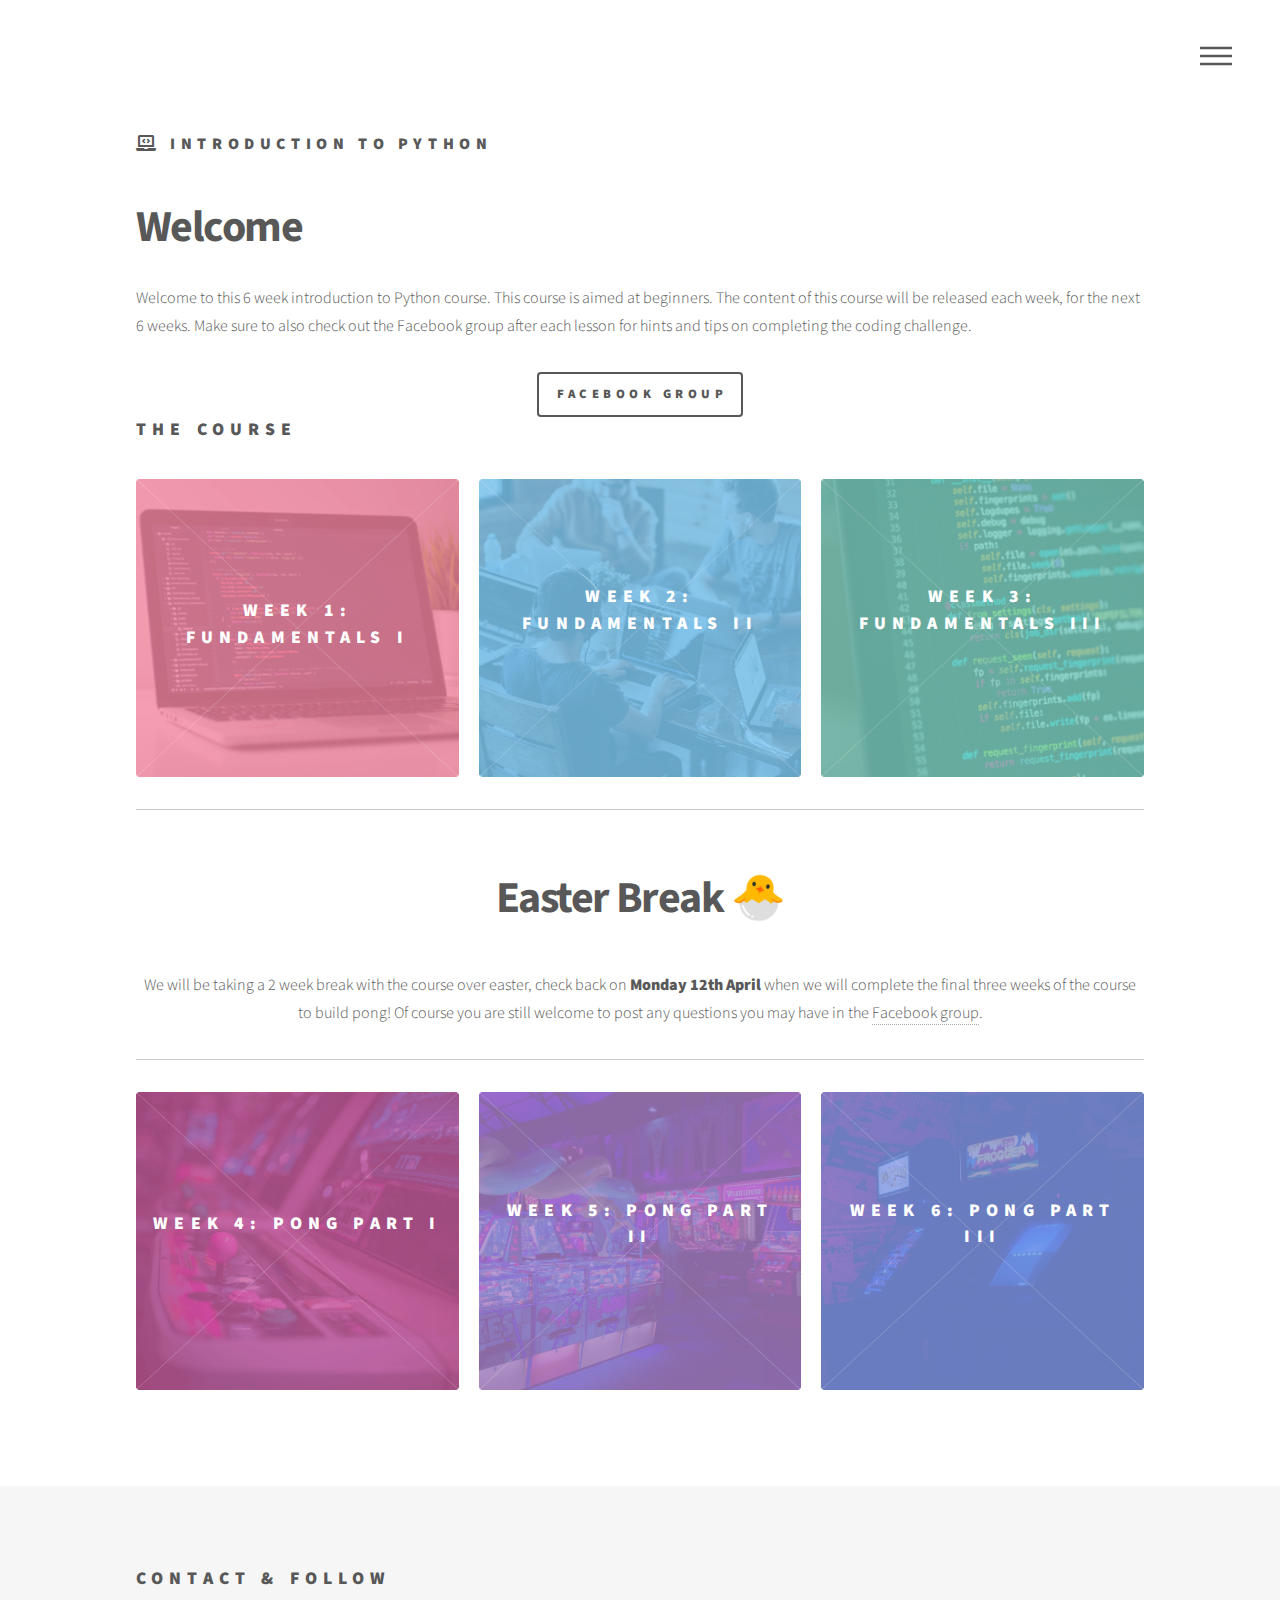
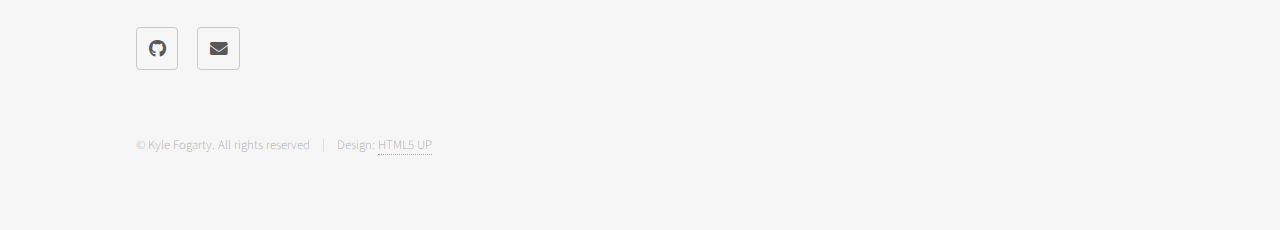
<file: index.html>
<!DOCTYPE HTML>
<!--
	Phantom by HTML5 UP
	html5up.net | @ajlkn
	Free for personal and commercial use under the CCA 3.0 license (html5up.net/license)
-->
<html>
	<head>
		<title>Introduction to Python </title>
		<meta charset="utf-8" />
		<meta name="viewport" content="width=device-width, initial-scale=1, user-scalable=no" />
		<link rel="stylesheet" href="assets/css/main.css" />
		<noscript><link rel="stylesheet" href="assets/css/noscript.css" /></noscript>
	</head>
	<body class="is-preload">
		<!-- Wrapper -->
			<div id="wrapper">

				<!-- Header -->
					<header id="header">
						<div class="inner">

							<!-- Logo -->
								<a href="index.html" class="logo">
									<span class="icon solid featured fa-laptop-code" > <span class="title">Introduction to Python</span>
								</a>

							<!-- Nav -->
								<nav>
									<ul>
										<li><a href="#menu">Menu</a></li>
									</ul>
								</nav>

						</div>
					</header>

				<!-- Menu -->
					<nav id="menu">
						<h2>Menu</h2>
						<ul>
		
								<li><a href="index.html">Home</a></li>
								<li><a href="Week_1.html">Week 1: Fundamentals I</a></li>
								<li><a href="Week_2.html">Week 2: Fundamentals II</a></li>
								<li><a href="Week_3.html">Week 3 Fundamentals III</a></li>
								<li><a href="Week_4.html">Week 4: Pong Part I</a></li>
								<li><a href="Week_5.html">Week 5: Pong Part II</a></li>
								<li><a href="">Week 6: Pong Part III</a></li>
						</ul>
					</nav>

				<!-- Main -->
					<div id="main">
						<div class="inner">
							<header>
								<h1>Welcome<br /></h1>
								<p>Welcome to this 6 week introduction to Python course. This course is aimed at beginners. The content of this course will be released each week, for the next 6 weeks. Make sure to also check out the Facebook group after each lesson for hints and tips on completing the coding challenge.	
							</p>
						
								<a href="https://www.facebook.com/groups/667621753831072" class="button" >Facebook Group </a>
							
	

							</header>

							<h2>
								The Course
							</h2>

						

		
							<section class="tiles">
								
								<article class="style1">
									<span class="image">
										<img src="images/Week_1_Tile.png" alt="" />
									</span>
									<a href="Week_1.html">
										<h2>Week 1: Fundamentals I</h2>
										
										<div class="content">
											<p>
												In this lesson we look at different data types including integers, floats, boolean, and strings. We also look at how to use different operators in Python, including arithmetic and comparison operators.
											</p>
										</div>
									</a>
								</article>

								<article class="style2">
									<span class="image">
										<img src="images/Week_2_Tile.png" alt="" />
									</span>
									<a href="Week_2.html">
										<h2>Week 2: Fundamentals II</h2>
										<br>
										
										<div class="content">
											<p>In this lesson we look at the list data structure and functions / methods for operating on lists. Then we look at the if statement, for loops and while loops.</p>
							
										</div>
									</a>
								</article>


								<article class="style3">
									<span class="image">
										<img src="images/Week_3_Tile.png" alt="" />
									</span>
									<a href="Week_3.html">
										<h2>Week 3: Fundamentals III</h2>
										<br>
										<div class="content">
											<p> In this lesson we look at the turtle module; this will be vital for building the game pong in the final three weeks of the course!</p>
										</div>
									</a>
								</article>
							</section>
							<hr>
							<br>
							<div style="text-align:center"> <h1>Easter Break 🐣</h1> 
							<p>We will be taking a 2 week break with the course over easter, check back on <b>Monday 12th April</b> when we 
								will complete the final three weeks of the course to build pong! Of course you are still welcome to
								post any questions you may have in the <a href ='https://www.facebook.com/groups/667621753831072'> Facebook group</a>.
							</p>
							</div>
							<hr>
							<section class="tiles">
								<article class="style4">
									<span class="image">
										<img src="images/Week_4_Tile.png" alt="" />
									</span>
									<a href="Week_4.html">
										<h2>Week 4: Pong Part I</h2>
										<br>
										<div class="content">
											<p>This week we begin putting all the knowledge gained over the past several weeks into action
												by starting to build the video game pong.
											</p>
										</div>
									</a>
								</article>

								<article class="style5">
									<span class="image">
										<img src="images/Week_5_Tile.png" alt="" />
									</span>
									<a href="Week_5.html">
										<h2>Week 5: Pong Part II</h2>
										<br>
										<div class="content">
											<p>This week we continue to work on implimenting the classic video game pong in Python!</p>
										</div>
									</a>
								</article>
								<article class="style6">
									<span class="image">
										<img src="images/Week_6_Tile.png" alt="" />
									</span>
									<a href="">
										<h2>Week 6: Pong Part III</h2>
										<br>
										<div class="content">
											<h4> Coming Soon!</h4>
										</div>
									</a>
								</article>
							</section>

								<!--
								<article class="style3">
									<span class="image">
										<img src="images/pic03.jpg" alt="" />
									</span>
									<a href="generic.html">
										<h2>Feugiat</h2>
										<div class="content">
											<p>Sed nisl arcu euismod sit amet nisi lorem etiam dolor veroeros et feugiat.</p>
										</div>
									</a>
								</article>
								<article class="style4">
									<span class="image">
										<img src="images/pic04.jpg" alt="" />
									</span>
									<a href="generic.html">
										<h2>Tempus</h2>
										<div class="content">
											<p>Sed nisl arcu euismod sit amet nisi lorem etiam dolor veroeros et feugiat.</p>
										</div>
									</a>
								</article>
								<article class="style5">
									<span class="image">
										<img src="images/pic05.jpg" alt="" />
									</span>
									<a href="generic.html">
										<h2>Aliquam</h2>
										<div class="content">
											<p>Sed nisl arcu euismod sit amet nisi lorem etiam dolor veroeros et feugiat.</p>
										</div>
									</a>
								</article>
								<article class="style6">
									<span class="image">
										<img src="images/pic06.jpg" alt="" />
									</span>
									<a href="generic.html">
										<h2>Veroeros</h2>
										<div class="content">
											<p>Sed nisl arcu euismod sit amet nisi lorem etiam dolor veroeros et feugiat.</p>
										</div>
									</a>
								</article>
								<article class="style2">
									<span class="image">
										<img src="images/pic07.jpg" alt="" />
									</span>
									<a href="generic.html">
										<h2>Ipsum</h2>
										<div class="content">
											<p>Sed nisl arcu euismod sit amet nisi lorem etiam dolor veroeros et feugiat.</p>
										</div>
									</a>
								</article>
								<article class="style3">
									<span class="image">
										<img src="images/pic08.jpg" alt="" />
									</span>
									<a href="generic.html">
										<h2>Dolor</h2>
										<div class="content">
											<p>Sed nisl arcu euismod sit amet nisi lorem etiam dolor veroeros et feugiat.</p>
										</div>
									</a>
								</article>
								<article class="style1">
									<span class="image">
										<img src="images/pic09.jpg" alt="" />
									</span>
									<a href="generic.html">
										<h2>Nullam</h2>
										<div class="content">
											<p>Sed nisl arcu euismod sit amet nisi lorem etiam dolor veroeros et feugiat.</p>
										</div>
									</a>
								</article>
								<article class="style5">
									<span class="image">
										<img src="images/pic10.jpg" alt="" />
									</span>
									<a href="generic.html">
										<h2>Ultricies</h2>
										<div class="content">
											<p>Sed nisl arcu euismod sit amet nisi lorem etiam dolor veroeros et feugiat.</p>
										</div>
									</a>
								</article>
								<article class="style6">
									<span class="image">
										<img src="images/pic11.jpg" alt="" />
									</span>
									<a href="generic.html">
										<h2>Dictum</h2>
										<div class="content">
											<p>Sed nisl arcu euismod sit amet nisi lorem etiam dolor veroeros et feugiat.</p>
										</div>
									</a>
								</article>
								<article class="style4">
									<span class="image">
										<img src="images/pic12.jpg" alt="" />
									</span>
									<a href="generic.html">
										<h2>Pretium</h2>
										<div class="content">
											<p>Sed nisl arcu euismod sit amet nisi lorem etiam dolor veroeros et feugiat.</p>
										</div>
									</a>
								</article>
								-->

								
							
	
						</div>

						
					</div>

				<!-- Footer -->
					<footer id="footer">
						<div class="inner">
							
							<section>
								<h2>Contact & Follow</h2>
								<ul class="icons">
									<!--	<li><a href="#" class="icon brands style2 fa-twitter"><span class="label">Twitter</span></a></li>
									<li><a href="#" class="icon brands style2 fa-facebook-f"><span class="label">Facebook</span></a></li>
									<li><a href="#" class="icon brands style2 fa-instagram"><span class="label">Instagram</span></a></li>-->
									<li><a href="https://github.com/Kylefogarty" class="icon brands style2 fa-github"><span class="label">GitHub</span></a></li>
									<li><a href="kyle.fogarty@student.manchester.ac.uk" class="icon solid style2 fa-envelope"><span class="label">Email</span></a></li>
								</ul>
							</section>
							<ul class="copyright">
								<li>&copy; Kyle Fogarty. All rights reserved</li><li>Design: <a href="http://html5up.net">HTML5 UP</a></li>
							</ul>
						</div>
					</footer>

			</div>

		<!-- Scripts -->
			<script src="assets/js/jquery.min.js"></script>
			<script src="assets/js/browser.min.js"></script>
			<script src="assets/js/breakpoints.min.js"></script>
			<script src="assets/js/util.js"></script>
			<script src="assets/js/main.js"></script>

			<script>
				// Set the date we're counting down to
				var countDownDate_Week_2 = new Date("March 8, 2021 09:00:00").getTime();
				
				// Update the count down every 1 second
				var x_Week_2 = setInterval(function() {
				
				  // Get today's date and time
				  var now_W2 = new Date().getTime();
				
				  // Find the distance between now and the count down date
				  var distance_Week_2 = countDownDate_Week_2 - now_W2;
				
				  // Time calculations for days, hours, minutes and seconds
				  var days_W2 = Math.floor(distance_Week_2 / (1000 * 60 * 60 * 24));
				  var hours_W2 = Math.floor((distance_Week_2 % (1000 * 60 * 60 * 24)) / (1000 * 60 * 60));
				  var minutes_W2 = Math.floor((distance_Week_2 % (1000 * 60 * 60)) / (1000 * 60));
				  var seconds_W2 = Math.floor((distance_Week_2 % (1000 * 60)) / 1000);
				
				  // Display the result in the element with id="demo"
				  document.getElementById("Week_2_Time").innerHTML = "Availble in:  <br/>" + days_W2 + "d " + hours_W2 + "h "
  + minutes_W2 + "m " + seconds_W2 + "s ";
				
				  // If the count down is finished, write some text
				  if (distance_Week_2 < 0) {
					clearInterval(x_Week_2);
					document.getElementById("Week_2_Time").innerHTML = "EXPIRED";
				  }
				}, 1000);
				</script>
				<script>
					// Set the date we're counting down to
					var countDownDate_Week_3 = new Date("March 15, 2021 09:00:00").getTime();
					
					// Update the count down every 1 second
					var x_Week_3 = setInterval(function() {
					
					  // Get today's date and time
					  var now_W3 = new Date().getTime();
					
					  // Find the distance between now and the count down date
					  var distance_Week_3 = countDownDate_Week_3 - now_W3;
					
					  // Time calculations for days, hours, minutes and seconds
					  var days_W3 = Math.floor(distance_Week_3 / (1000 * 60 * 60 * 24));
					  var hours_W3 = Math.floor((distance_Week_3 % (1000 * 60 * 60 * 24)) / (1000 * 60 * 60));
					  var minutes_W3 = Math.floor((distance_Week_3 % (1000 * 60 * 60)) / (1000 * 60));
					  var seconds_W3 = Math.floor((distance_Week_3 % (1000 * 60)) / 1000);
					
					  // Display the result in the element with id="demo"
					  document.getElementById("Week_3_Time").innerHTML = "Availble in:  <br/>" + days_W3 + "d " + hours_W3 + "h "
	  + minutes_W3 + "m " + seconds_W3 + "s ";
					
					  // If the count down is finished, write some text
					  if (distance_Week_3 < 0) {
						clearInterval(x_Week_3);
						document.getElementById("Week_3_Time").innerHTML = "EXPIRED";
					  }
					}, 1000);
					</script>



					<script>
						// Set the date we're counting down to
						var countDownDate_Week_4 = new Date("April 12, 2021 09:00:00").getTime();
						
						// Update the count down every 1 second
						var x_Week_4 = setInterval(function() {
						
						  // Get today's date and time
						  var now_W4 = new Date().getTime();
						
						  // Find the distance between now and the count down date
						  var distance_Week_4 = countDownDate_Week_4 - now_W4;
						
						  // Time calculations for days, hours, minutes and seconds
						  var days_W4 = Math.floor(distance_Week_4 / (1000 * 60 * 60 * 24));
						  var hours_W4 = Math.floor((distance_Week_4 % (1000 * 60 * 60 * 24)) / (1000 * 60 * 60));
						  var minutes_W4 = Math.floor((distance_Week_4 % (1000 * 60 * 60)) / (1000 * 60));
						  var seconds_W4 = Math.floor((distance_Week_4 % (1000 * 60)) / 1000);
						
						  // Display the result in the element with id="demo"
						  document.getElementById("Week_4_Time").innerHTML = "Availble in:  <br/>" + days_W4 + "d " + hours_W4 + "h "
		  + minutes_W4 + "m " + seconds_W4 + "s ";
						
						  // If the count down is finished, write some text
						  if (distance_Week_4 < 0) {
							clearInterval(x_Week_4);
							document.getElementById("Week_4_Time").innerHTML = "EXPIRED";
						  }
						}, 1000);
						</script>
							<script>
								// Set the date we're counting down to
								var countDownDate_Week_5 = new Date("April 19, 2021 09:00:00").getTime();
								
								// Update the count down every 1 second
								var x_Week_5 = setInterval(function() {
								
								  // Get today's date and time
								  var now_W5 = new Date().getTime();
								
								  // Find the distance between now and the count down date
								  var distance_Week_5 = countDownDate_Week_5 - now_W5;
								
								  // Time calculations for days, hours, minutes and seconds
								  var days_W5 = Math.floor(distance_Week_5 / (1000 * 60 * 60 * 24));
								  var hours_W5 = Math.floor((distance_Week_5 % (1000 * 60 * 60 * 24)) / (1000 * 60 * 60));
								  var minutes_W5 = Math.floor((distance_Week_5 % (1000 * 60 * 60)) / (1000 * 60));
								  var seconds_W5 = Math.floor((distance_Week_5 % (1000 * 60)) / 1000);
								
								  // Display the result in the element with id="demo"
								  document.getElementById("Week_5_Time").innerHTML = "Availble in:  <br/>" + days_W5 + "d " + hours_W5 + "h "
				  + minutes_W5 + "m " + seconds_W5 + "s ";
								
								  // If the count down is finished, write some text
								  if (distance_Week_5 < 0) {
									clearInterval(x_Week_5);
									document.getElementById("Week_5_Time").innerHTML = "EXPIRED";
								  }
								}, 1000);
								</script>
								<script>
									// Set the date we're counting down to
									var countDownDate_Week_6 = new Date("April 26, 2021 09:00:00").getTime();
									
									// Update the count down every 1 second
									var x_Week_6 = setInterval(function() {
									
									  // Get today's date and time
									  var now_W6 = new Date().getTime();
									
									  // Find the distance between now and the count down date
									  var distance_Week_6 = countDownDate_Week_6 - now_W6;
									
									  // Time calculations for days, hours, minutes and seconds
									  var days_W6 = Math.floor(distance_Week_6 / (1000 * 60 * 60 * 24));
									  var hours_W6 = Math.floor((distance_Week_6 % (1000 * 60 * 60 * 24)) / (1000 * 60 * 60));
									  var minutes_W6 = Math.floor((distance_Week_6 % (1000 * 60 * 60)) / (1000 * 60));
									  var seconds_W6 = Math.floor((distance_Week_6 % (1000 * 60)) / 1000);
									
									  // Display the result in the element with id="demo"
									  document.getElementById("Week_6_Time").innerHTML = "Availble in:  <br/>" + days_W6 + "d " + hours_W6 + "h "
					  + minutes_W6 + "m " + seconds_W6 + "s ";
									
									  // If the count down is finished, write some text
									  if (distance_Week_6 < 0) {
										clearInterval(x_Week_6);
										document.getElementById("Week_6_Time").innerHTML = "EXPIRED";
									  }
									}, 1000);
									</script>
					
			

	</body>
</html>
</file>
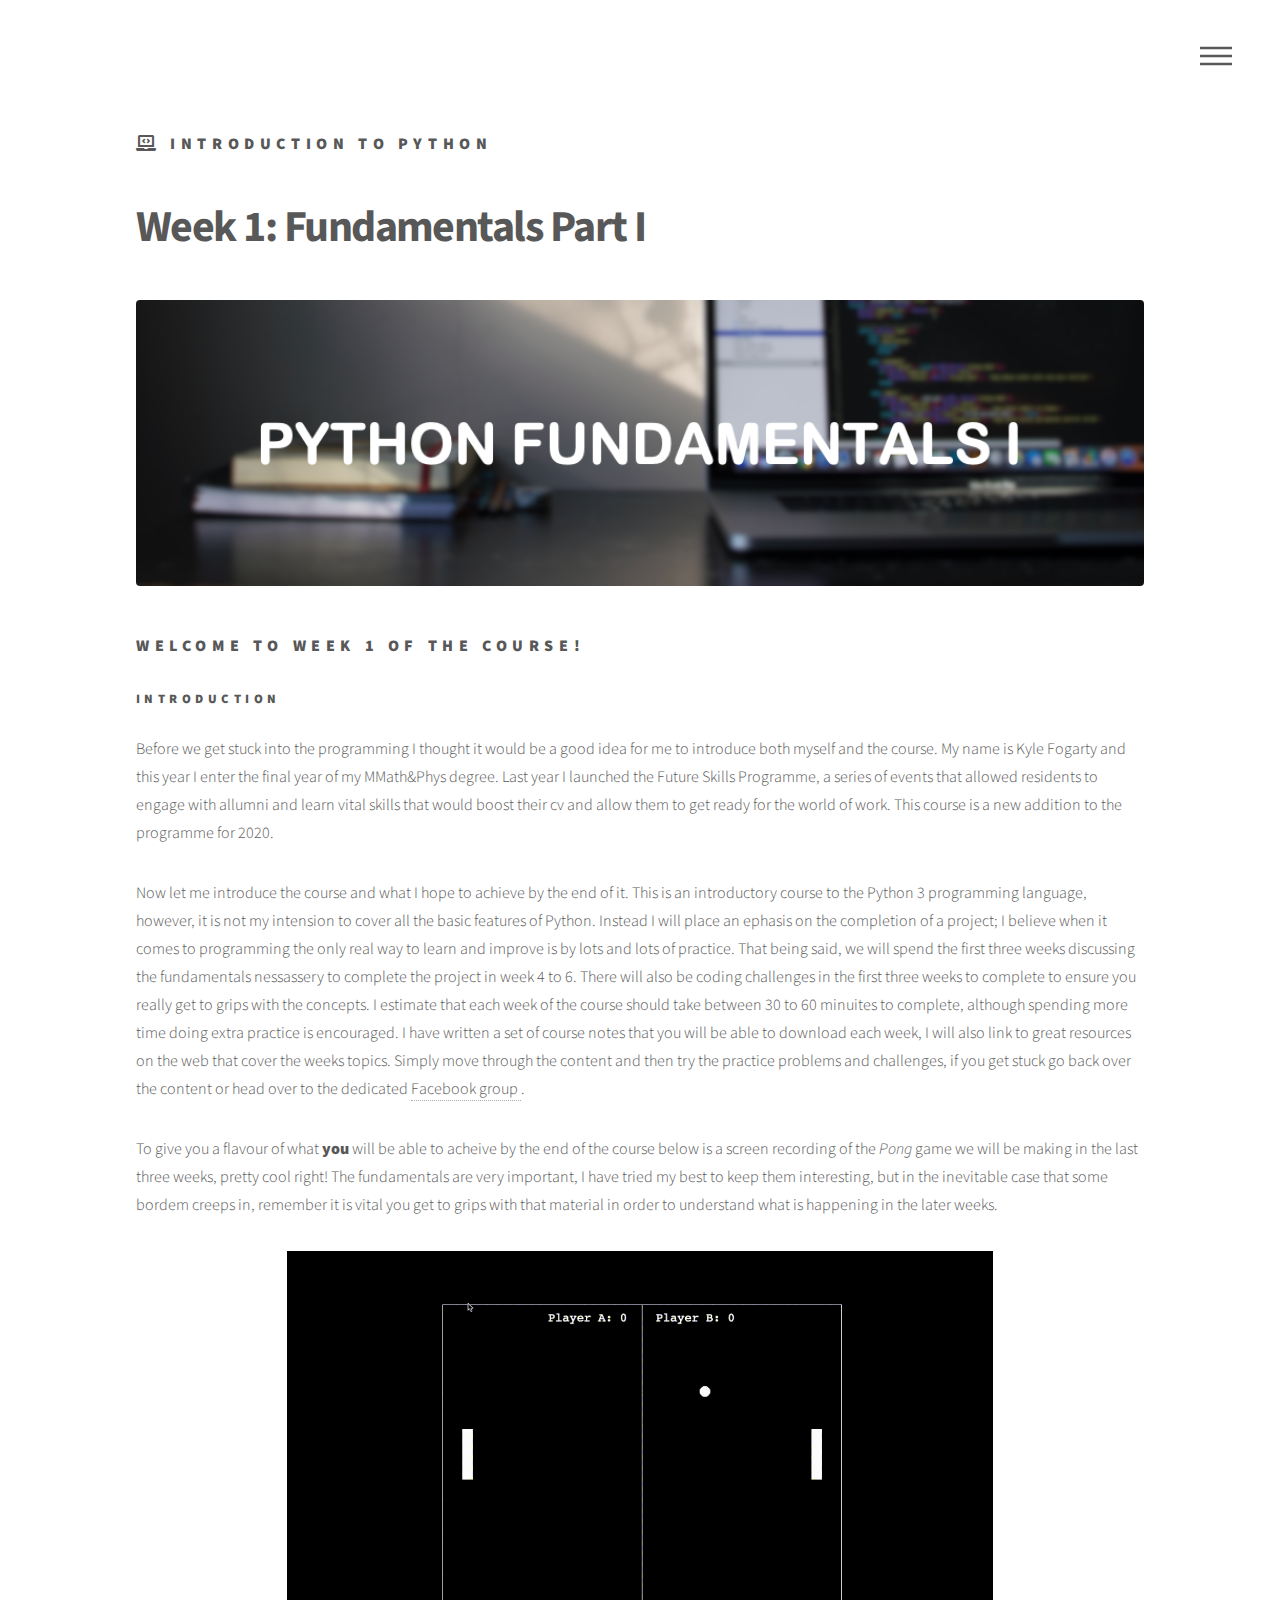
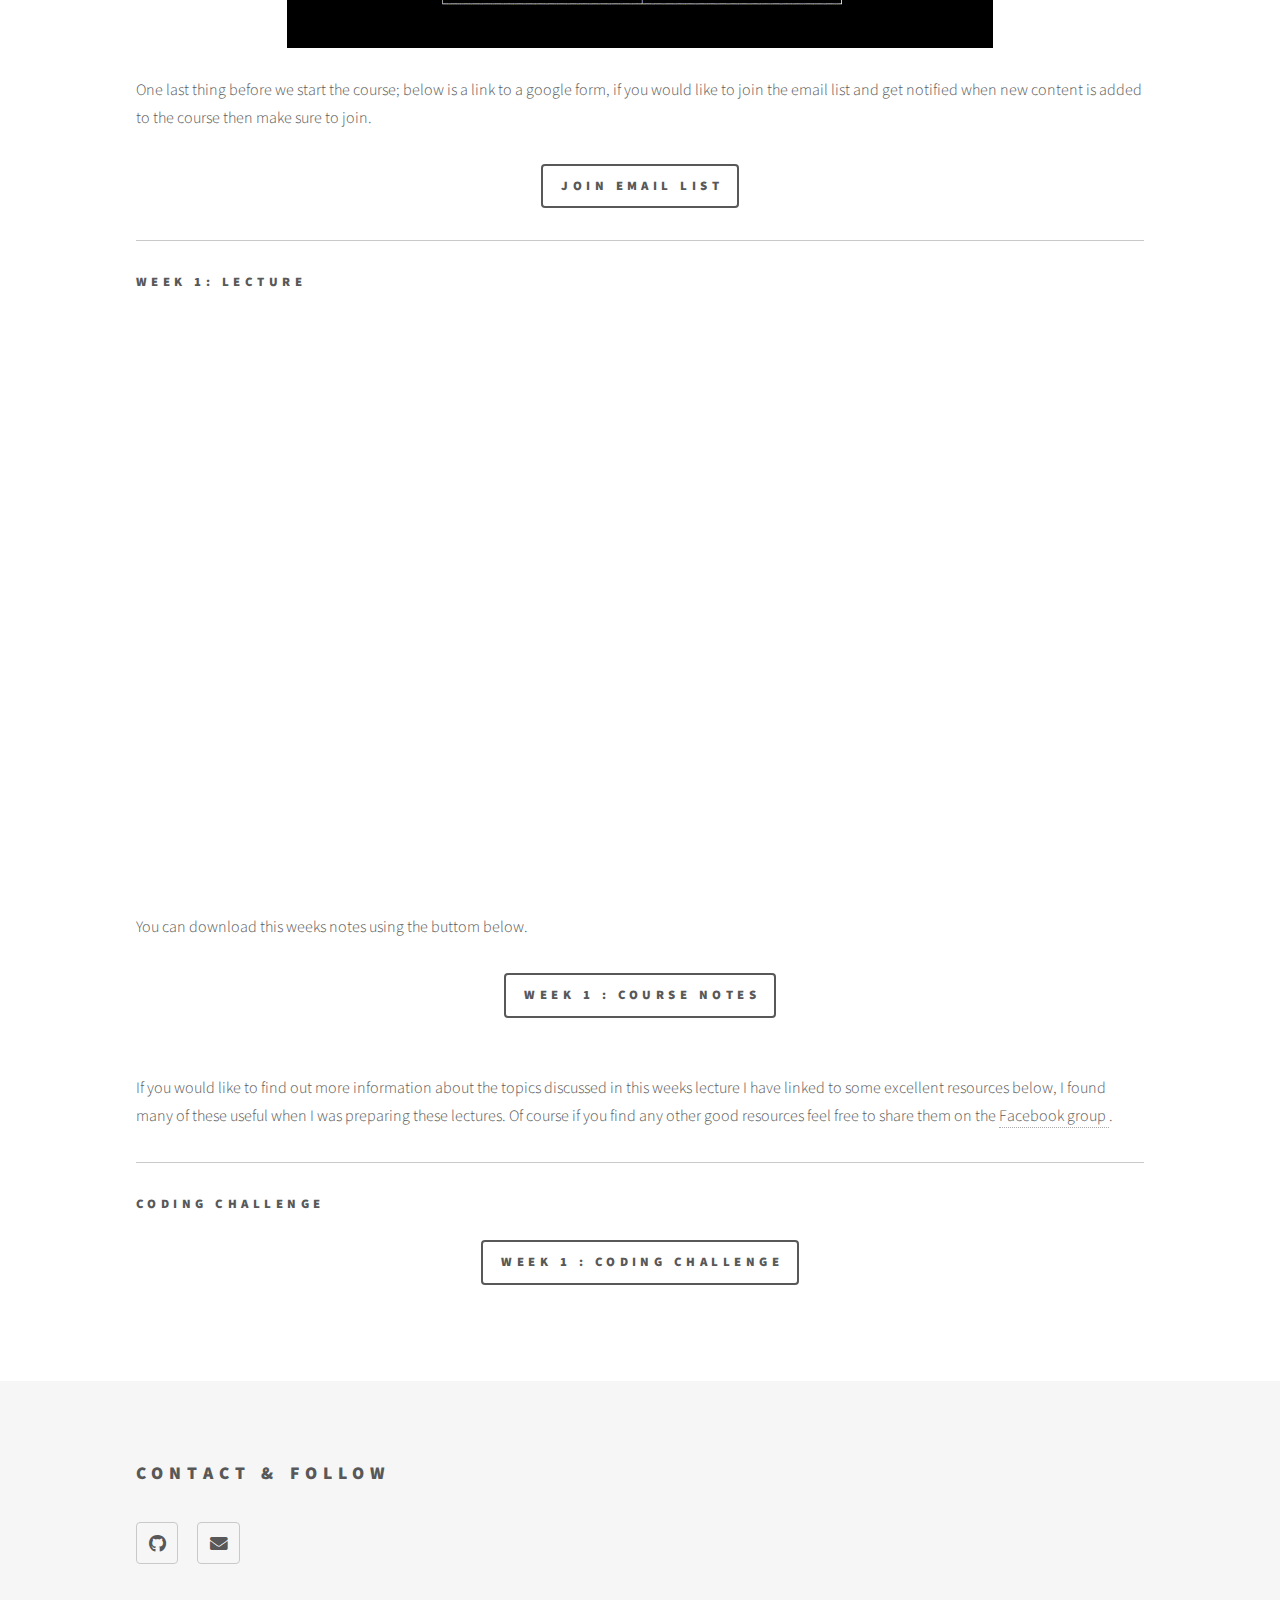
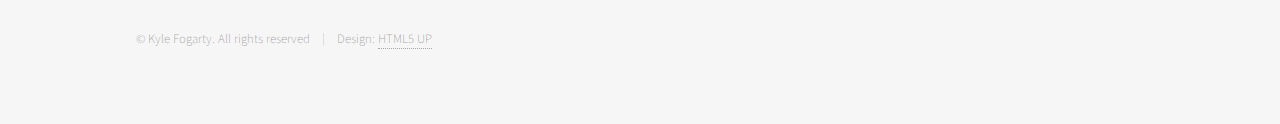
<file: Week_1.html>
<!DOCTYPE HTML>
<!--
	Phantom by HTML5 UP
	html5up.net | @ajlkn
	Free for personal and commercial use under the CCA 3.0 license (html5up.net/license)
-->
<html>
	<head>
		<title>Introduction to Python </title>
		<meta charset="utf-8" />
		<meta name="viewport" content="width=device-width, initial-scale=1, user-scalable=no" />
		<link rel="stylesheet" href="assets/css/main.css" />
		<noscript><link rel="stylesheet" href="assets/css/noscript.css" /></noscript>
	</head>
	<body class="is-preload">
		<!-- Wrapper -->
			<div id="wrapper">

				<!-- Header -->
					<header id="header">
						<div class="inner">

							<!-- Logo -->
								<a href="index.html" class="logo">
									<span class="icon solid featured fa-laptop-code" > <span class="title">Introduction to Python</span>
								</a>

							<!-- Nav -->
								<nav>
									<ul>
										<li><a href="#menu">Menu</a></li>
									</ul>
								</nav>

						</div>
					</header>

				<!-- Menu -->
					<nav id="menu">
						<h2>Menu</h2>
						<ul>
							<li><a href="index.html">Home</a></li>
							<li><a href="Week_1.html">Week 1: Fundamentals I</a></li>
							<li><a href="Week_2.html">Week 2: Fundamentals II</a></li>
							<li><a href="Week_3.html">Week 3 Fundamentals III</a></li>
							<li><a href="Week_4.html">Week 4: Pong Part I</a></li>
							<li><a href="Week_5.html">Week 5: Pong Part II</a></li>
							<li><a href="">Week 6: Pong Part III</a></li>
						</ul>
					</nav>


				<!-- Main -->
					<div id="main">
						<div class="inner">
							<h1>Week 1: Fundamentals Part I</h1>
							<span class="image main"><img src="images/Python_Fun_1.png" alt="" /></span>
							<h3>Welcome to week 1 of the course!</h3>
							<h4>Introduction</h4>
							<p>
								

								Before we get stuck into the programming I thought it would be a good idea for me to introduce both myself and the course. My name is Kyle Fogarty and this year I enter the final year of my MMath&Phys degree.
								Last year I launched the Future Skills Programme, a series of events that allowed residents to engage with allumni and learn vital skills that would boost their cv and allow them to get ready for the world of work. This course is a new addition to the programme for 2020.
							</p>

			
						<p>
							Now let me introduce the course and what I hope to achieve by the end of it. This is an introductory course to the Python 3 programming language, however, it is not my intension to cover all the basic
							features of Python. Instead I will place an ephasis on the completion of a project; I believe when it comes to programming the only real way to learn and improve is by lots and lots of practice. That being
							said, we will spend the first three weeks discussing the fundamentals nessassery to complete the project in week 4 to 6. There will also be coding challenges in the first three weeks to complete to ensure you
							really get to grips with the concepts. I estimate that each week of the course should take between 30 to 60 minuites to complete, although spending more time doing extra practice is encouraged. I have written a set of 
							course notes that you will be able to download each week, I will also link to great resources on the web that cover the weeks topics. Simply move through the content and then try the practice problems and challenges, if you get
							stuck go back over the content or head over to the dedicated <a href ='https://www.facebook.com/groups/667621753831072'> Facebook group </a>.
						</p>
						<p>
							To give you a flavour of what <b>you</b> will be able to acheive by the end of the course below is a screen recording of the <i>Pong</i> game we will be making in the last three weeks, pretty cool right! The fundamentals are
							very important, I have tried my best to keep them interesting, but in the inevitable case that some bordem creeps in, remember it is vital you get to grips with that material in order to understand what is happening in the later weeks.
						</p>

						<img src="images/Pong.gif"   width=900 class="center"/>
						

						<p>
							<br/>
							One last thing before we start the course; below is a link to a google form, if you would like to join the email list and get notified
							when new content is added to the course then make sure to join.
							
							
						</p>
						<a href="https://forms.gle/MZYUPbK2yenmBEAv9" class="button" >Join Email List </a>
						<hr>
						

						<h4>Week 1: Lecture</h4>


						<div class="video-responsive">
							<iframe width="560" height="315" src="https://www.youtube.com/embed/QW9YNOzfYKQ" frameborder="0" allow="accelerometer; autoplay; encrypted-media; gyroscope; picture-in-picture" allowfullscreen></iframe>
						</div>
						<br>
						<p>
							You can download this weeks notes using the buttom below.
						</p>
							<a href="Course_notes/Week_1.pdf" class="button" >Week 1 : Course Notes </a>

						<br>
						<br>

						<p>
							If you would like to find out more information about the topics discussed in this weeks lecture I have linked to some excellent resources below, I found many of these useful when I was preparing 
							these lectures. Of course if you find any other good resources feel free to share them on the <a href ='https://www.facebook.com/groups/667621753831072'> Facebook group </a>.
						</p>

						<!-- Footer 
						<div class="table-wrapper">
							<table>
								<thead>
									<tr>
										<th style="width:300 px">Topic/Content </th>
										<th style="width:100 px">Link</th>
									</tr>
								</thead>
								<tbody>
									<tr>
										<td>I</td>
										<td>Ante turpis integer aliquet porttitor.</td>
										
									</tr>
									<tr>
										<td>Item Two</td>
										<td>Vis ac commodo adipiscing arcu aliquet.</td>
										
									</tr>
									<tr>
										<td>Item Three</td>
										<td> Morbi faucibus arcu accumsan lorem.</td>
										
									</tr>
									<tr>
										<td>Item Four</td>
										<td>Vitae integer tempus condimentum.</td>
										
									</tr>
									<tr>
										<td>Item Five</td>
										<td>Ante turpis integer aliquet porttitor.</td>
										
									</tr>
								</tbody>
							</table>
						</div>-->
						<hr>

							<!--<h4>Coding Practice</h4>
						<br>
						<h4>Simple Variable Assignment & Printing</h4>
						<script type="text/javascript" src="//cdn.datacamp.com/dcl-react.js.gz"></script>
						<div data-datacamp-exercise data-lang="python">
							<code data-type="pre-exercise-code">
								#no pre ex code
							</code>
							<code data-type="sample-code">
								# Create a variable a, equal to 5
								
								# Print out a
						
						
							</code>
							<code data-type="solution">
								# Create a variable a, equal to 5
								a = 5
						
								# Print out a
								print(a)
							</code>
							<code data-type="sct">
								test_object("a")
								test_function("print")
								success_msg("Great job!")
							</code>
							<div data-type="hint">Use the assignment operator (<code>=</code>) to create the variable <code>a</code>.</div>
						</div>

						<br>
						


						<hr>-->


						<h4>Coding Challenge</h4>
						<a href="https://colab.research.google.com/drive/1Vd-s_vJT9WIsXwF96W2DV2vfT8QRs5I-?usp=sharing" class="button" >Week 1 : Coding Challenge </a>

						


							
					</div>
					
					</div>

					<!-- Footer -->
					<footer id="footer">
						<div class="inner">
							
							<section>
								<h2>Contact & Follow</h2>
								<ul class="icons">
									<!--	<li><a href="#" class="icon brands style2 fa-twitter"><span class="label">Twitter</span></a></li>
									<li><a href="#" class="icon brands style2 fa-facebook-f"><span class="label">Facebook</span></a></li>
									<li><a href="#" class="icon brands style2 fa-instagram"><span class="label">Instagram</span></a></li>-->
									<li><a href="https://github.com/Kylefogarty" class="icon brands style2 fa-github"><span class="label">GitHub</span></a></li>
									<li><a href="kyle.fogarty@student.manchester.ac.uk" class="icon solid style2 fa-envelope"><span class="label">Email</span></a></li>
								</ul>
							</section>
							<ul class="copyright">
								<li>&copy; Kyle Fogarty. All rights reserved</li><li>Design: <a href="http://html5up.net">HTML5 UP</a></li>
							</ul>
						</div>
					</footer>
	
			</div>
	
				</div>

		<!-- Scripts -->
			<script src="assets/js/jquery.min.js"></script>
			<script src="assets/js/browser.min.js"></script>
			<script src="assets/js/breakpoints.min.js"></script>
			<script src="assets/js/util.js"></script>
			<script src="assets/js/main.js"></script>

	</body>
</html>
</file>
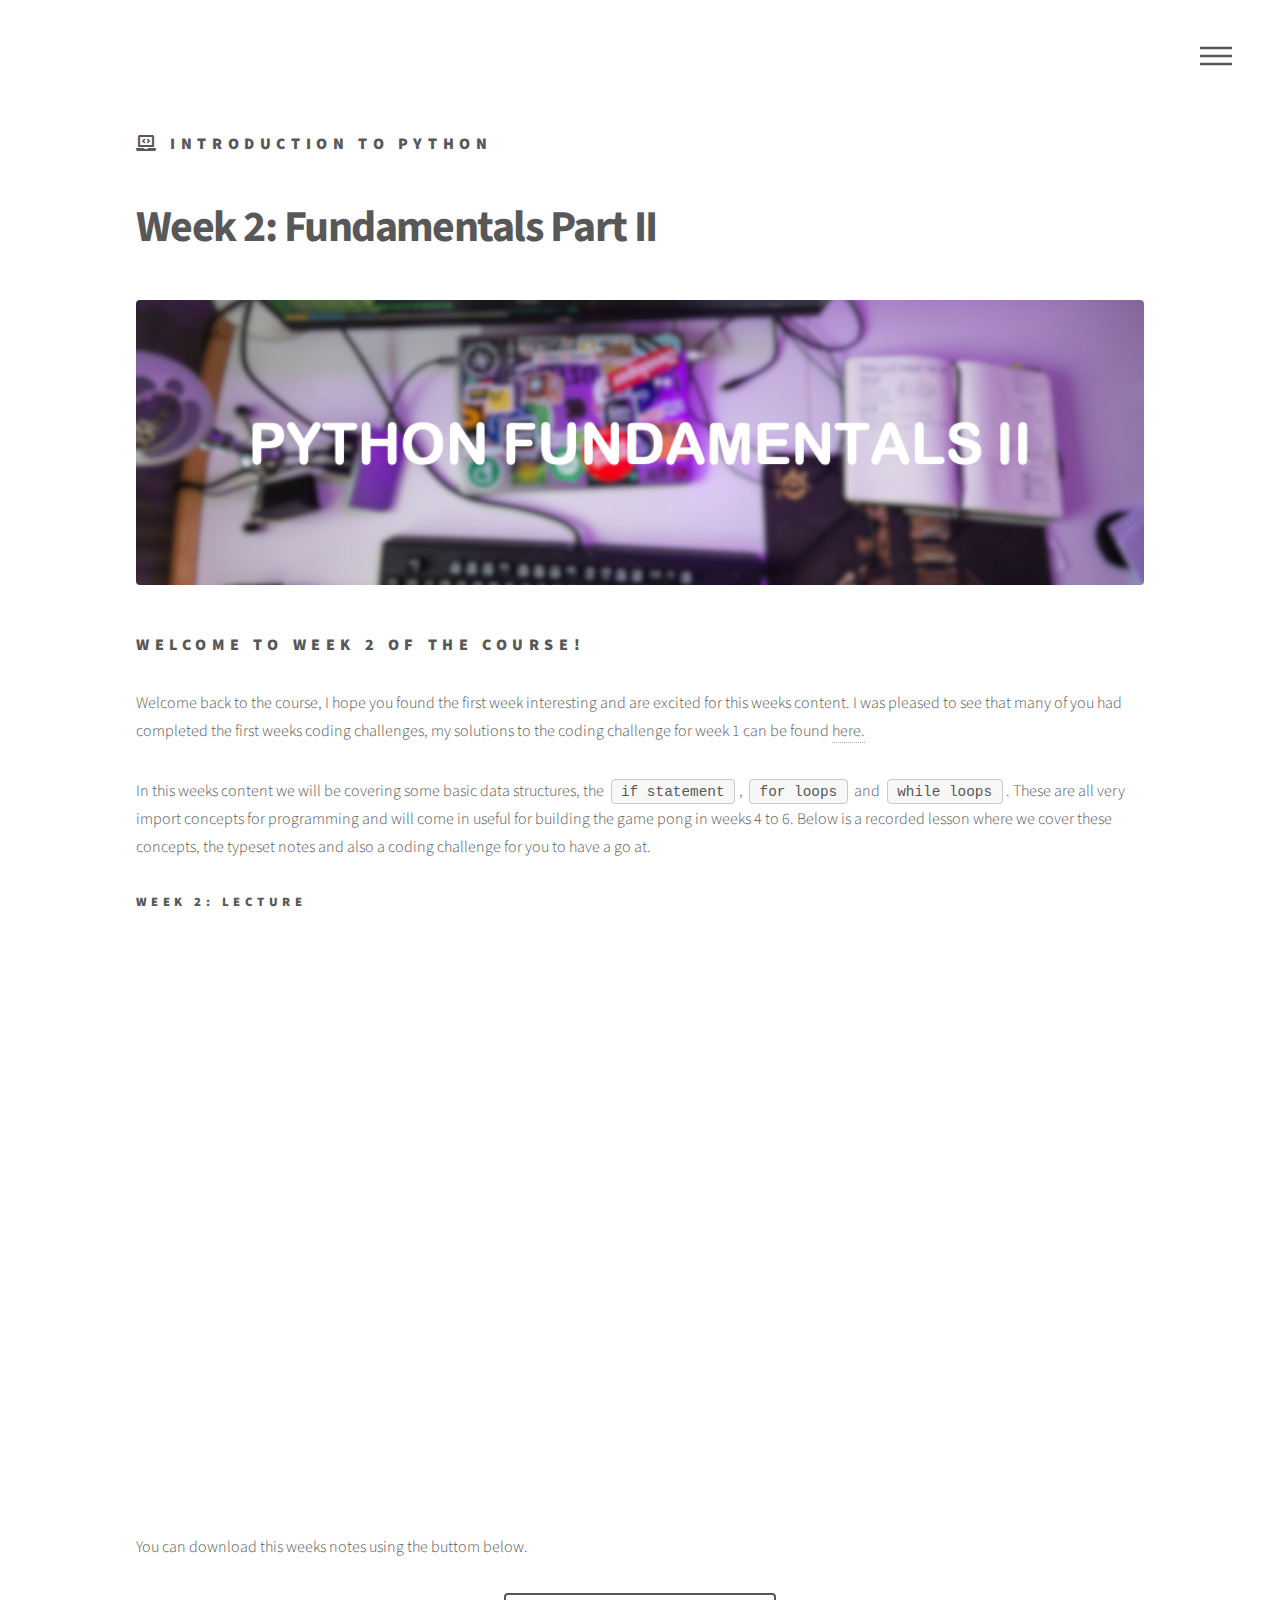
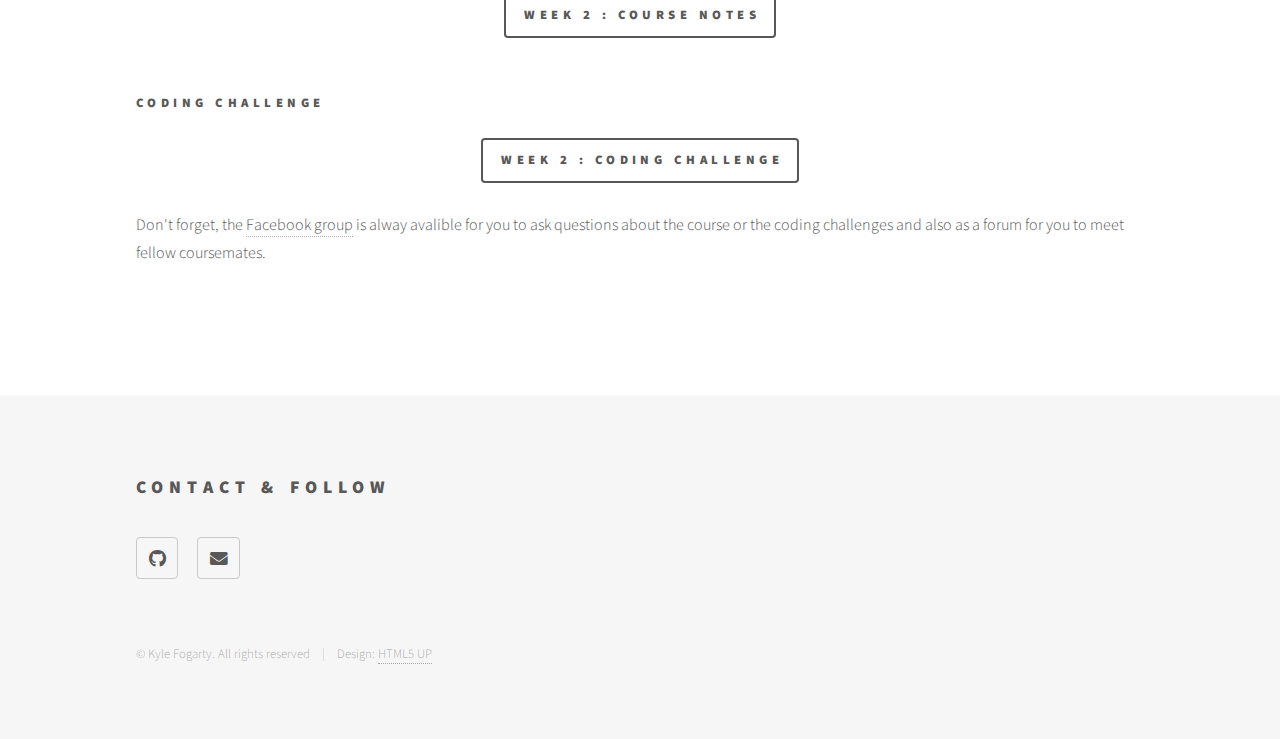
<file: Week_2.html>
<!DOCTYPE HTML>
<!--
	Phantom by HTML5 UP
	html5up.net | @ajlkn
	Free for personal and commercial use under the CCA 3.0 license (html5up.net/license)
-->
<html>
	<head>
		<title>Introduction to Python </title>
		<meta charset="utf-8" />
		<meta name="viewport" content="width=device-width, initial-scale=1, user-scalable=no" />
		<link rel="stylesheet" href="assets/css/main.css" />
		<noscript><link rel="stylesheet" href="assets/css/noscript.css" /></noscript>
	</head>
	<body class="is-preload">
		<!-- Wrapper -->
			<div id="wrapper">

				<!-- Header -->
					<header id="header">
						<div class="inner">

							<!-- Logo -->
								<a href="index.html" class="logo">
									<span class="icon solid featured fa-laptop-code" > <span class="title">Introduction to Python</span>
								</a>

							<!-- Nav -->
								<nav>
									<ul>
										<li><a href="#menu">Menu</a></li>
									</ul>
								</nav>

						</div>
					</header>

				<!-- Menu -->
					<nav id="menu">
						<h2>Menu</h2>
						<ul>
		
							<li><a href="index.html">Home</a></li>
							<li><a href="Week_1.html">Week 1: Fundamentals I</a></li>
							<li><a href="Week_2.html">Week 2: Fundamentals II</a></li>
							<li><a href="Week_3.html">Week 3 Fundamentals III</a></li>
							<li><a href="Week_4.html">Week 4: Pong Part I</a></li>
							<li><a href="Week_5.html">Week 5: Pong Part II</a></li>
								<li><a href="">Week 6: Pong Part III</a></li>
						</ul>
					</nav>


				<!-- Main -->
					<div id="main">
						<div class="inner">
							<h1>Week 2: Fundamentals Part II</h1>
							<span class="image main"><img src="images/Python_Fun_2.png" alt="" /></span>
							<h3>Welcome to week 2 of the course!</h3>
						
							<p>
							Welcome back to the course, I hope you found the first week interesting and 
							are excited for this weeks content. I was pleased to see that many of you had completed the first weeks coding challenges, my solutions to 
							the coding challenge for week 1 can be found <a href ='https://colab.research.google.com/drive/1Gf-HZbaB4NgOOBA9jwUbryDs-TVWXYjs?usp=sharing'> here. </a>
							</p>

							<p>In this weeks content we will be covering some basic data structures, the <code>if statement</code>, <code>for loops</code> and <code>while loops</code>. These are all very 
								import concepts for programming and will come in useful for building the game pong in weeks 4 to 6. Below is a recorded lesson where we cover these concepts, the typeset notes and also 
							a coding challenge for you to have a go at. </p>

								<h4>Week 2: Lecture</h4>

								
								<div class="video-responsive">
									<iframe width="560" height="315" src="https://www.youtube.com/embed/2vYq-DDj1Xs" frameborder="0" allow="accelerometer; autoplay; encrypted-media; gyroscope; picture-in-picture" allowfullscreen></iframe>
								</div>
								<br>
								<p>
									You can download this weeks notes using the buttom below.
								</p>
									<a href="Course_notes/Week_2.pdf" class="button" >Week 2 : Course Notes </a>
		
								<br>
								<br>
		
							
								
						<h4>Coding Challenge</h4>
						<!--<blockquote> The coding challenge this week will be released on <b>Wednesday 10th March at 1 pm </b>; make sure to check back then!</blockquote> !-->
						<a href="https://colab.research.google.com/drive/1d2p_vR49trBEm0QNnBTzlidM3D9GiBbt?usp=sharing" class="button" >Week 2 : Coding Challenge </a>
						<br>
						<p>Don't forget, the <a href ='https://www.facebook.com/groups/667621753831072'> Facebook group</a> is alway avalible for you to ask questions about the course or the coding 
						challenges and also as a forum for you to meet fellow coursemates. </p>

						
						</div>
					</div>

				<!-- Footer -->
				<footer id="footer">
					<div class="inner">
						
						<section>
							<h2>Contact & Follow</h2>
							<ul class="icons">
								<!--	<li><a href="#" class="icon brands style2 fa-twitter"><span class="label">Twitter</span></a></li>
								<li><a href="#" class="icon brands style2 fa-facebook-f"><span class="label">Facebook</span></a></li>
								<li><a href="#" class="icon brands style2 fa-instagram"><span class="label">Instagram</span></a></li>-->
								<li><a href="https://github.com/Kylefogarty" class="icon brands style2 fa-github"><span class="label">GitHub</span></a></li>
								<li><a href="kyle.fogarty@student.manchester.ac.uk" class="icon solid style2 fa-envelope"><span class="label">Email</span></a></li>
							</ul>
						</section>
						<ul class="copyright">
							<li>&copy; Kyle Fogarty. All rights reserved</li><li>Design: <a href="http://html5up.net">HTML5 UP</a></li>
						</ul>
					</div>
				</footer>

		</div>

			</div>

		<!-- Scripts -->
			<script src="assets/js/jquery.min.js"></script>
			<script src="assets/js/browser.min.js"></script>
			<script src="assets/js/breakpoints.min.js"></script>
			<script src="assets/js/util.js"></script>
			<script src="assets/js/main.js"></script>

	</body>
</html>
</file>
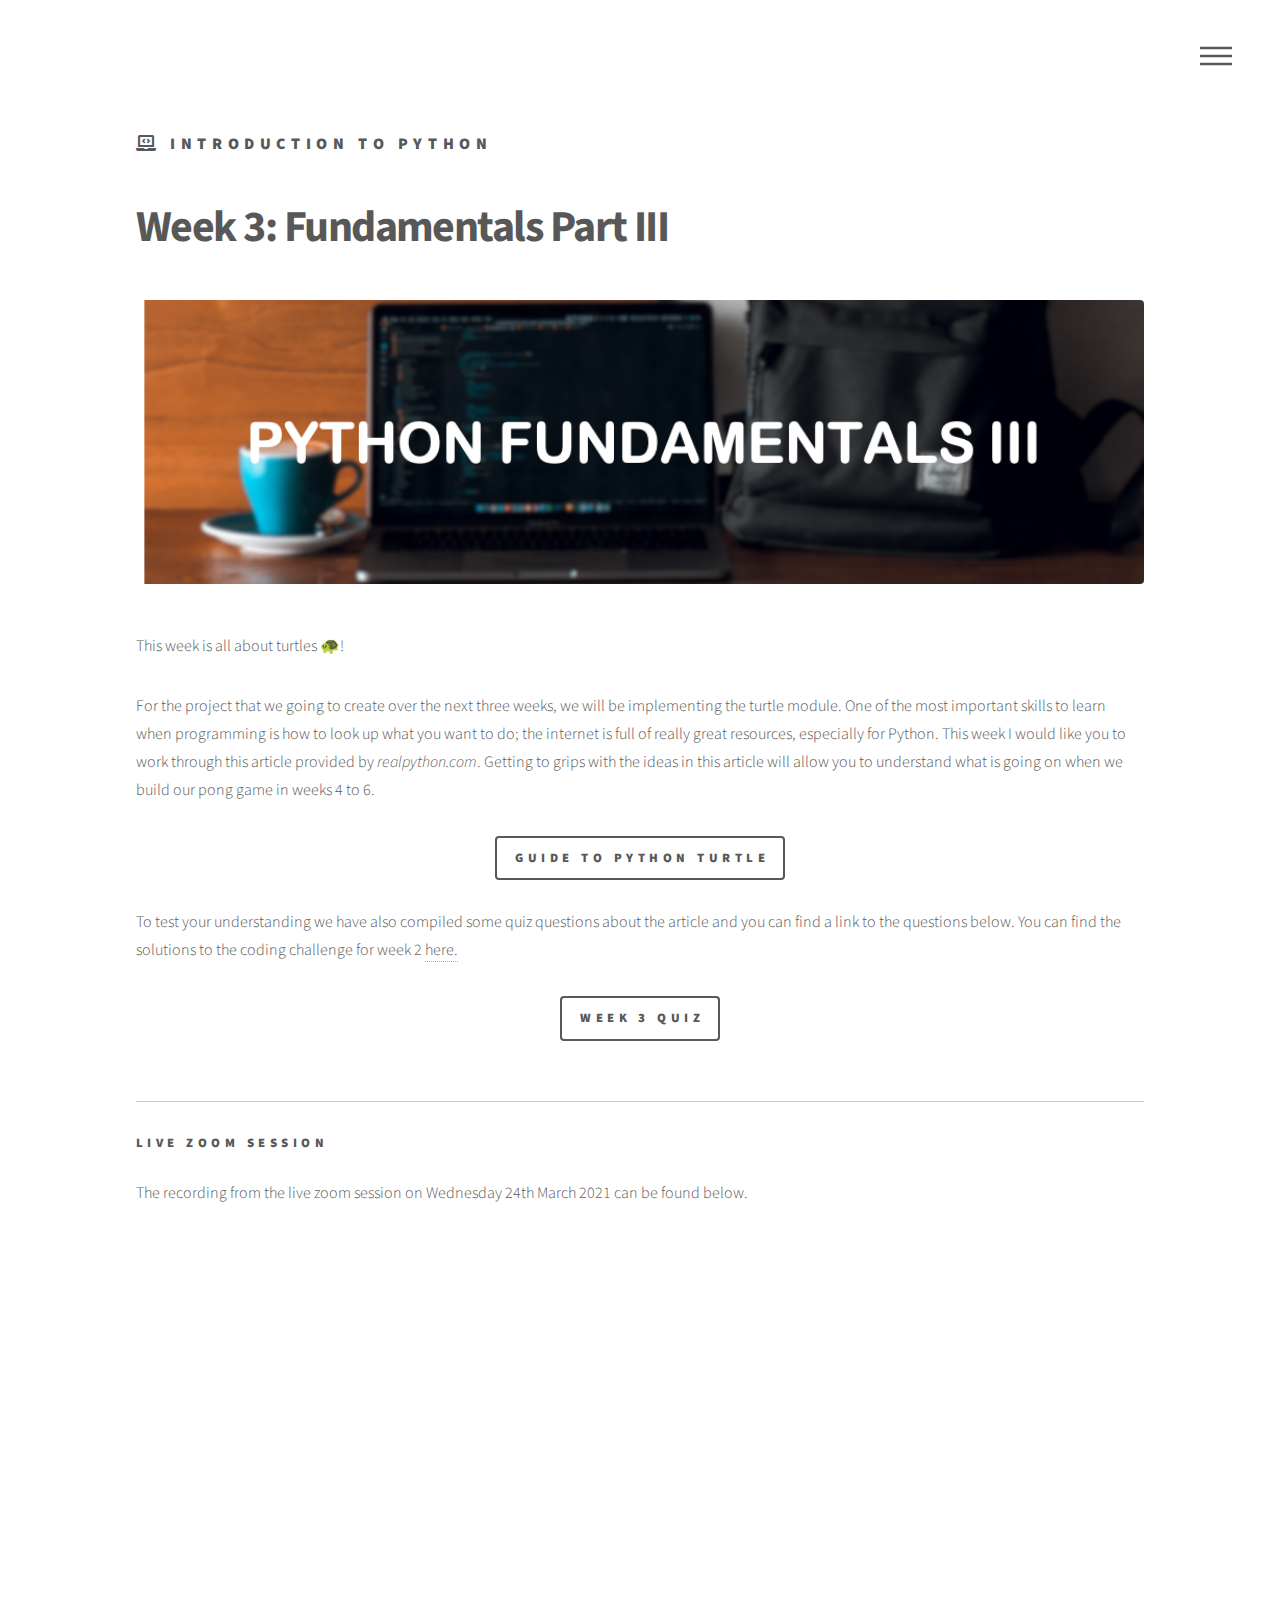
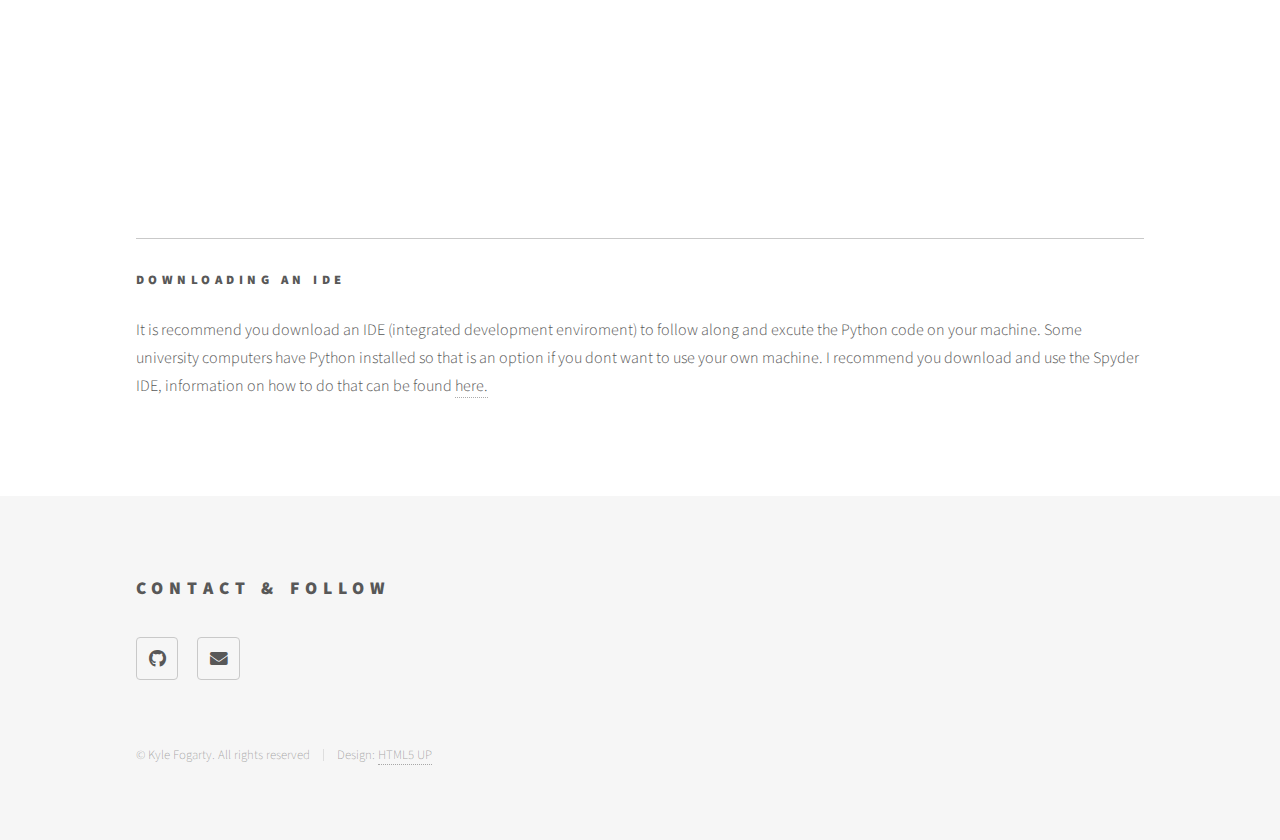
<file: Week_3.html>
<!DOCTYPE HTML>
<!--
	Phantom by HTML5 UP https://colab.research.google.com/drive/1w-ZKZ0B9t1-rCNpZYPv5AfV3--Kb-uJB?usp=sharing
	html5up.net | @ajlkn
	Free for personal and commercial use under the CCA 3.0 license (html5up.net/license)
-->
<html>
	<head>
		<title>Introduction to Python </title>
		<meta charset="utf-8" />
		<meta name="viewport" content="width=device-width, initial-scale=1, user-scalable=no" />
		<link rel="stylesheet" href="assets/css/main.css" />
		<noscript><link rel="stylesheet" href="assets/css/noscript.css" /></noscript>
	</head>
	<body class="is-preload">
		<!-- Wrapper -->
			<div id="wrapper">

				<!-- Header -->
					<header id="header">
						<div class="inner">

							<!-- Logo -->
								<a href="index.html" class="logo">
									<span class="icon solid featured fa-laptop-code" > <span class="title">Introduction to Python</span>
								</a>

							<!-- Nav -->
								<nav>
									<ul>
										<li><a href="#menu">Menu</a></li>
									</ul>
								</nav>

						</div>
					</header>

				<!-- Menu -->
					<nav id="menu">
						<h2>Menu</h2>
						<ul>
		
							<li><a href="index.html">Home</a></li>
							<li><a href="Week_1.html">Week 1: Fundamentals I</a></li>
							<li><a href="Week_2.html">Week 2: Fundamentals II</a></li>
							<li><a href="Week_3.html">Week 3 Fundamentals III</a></li>
							<li><a href="Week_4.html">Week 4: Pong Part I</a></li>
							<li><a href="Week_5.html">Week 5: Pong Part II</a></li>
								<li><a href="">Week 6: Pong Part III</a></li>
						</ul>
					</nav>


				<!-- Main -->
					<div id="main">
						<div class="inner">
							<h1>Week 3: Fundamentals Part III</h1>
							<span class="image main"><img src="images/Python_Fun_3.png" alt="" /></span>
							<p>
								This week is all about turtles 🐢!
							</p>
							<p>
								For the project that we going to create over the next three weeks, we will be implementing the turtle module. 
								One of the most important skills to learn when programming is how to look up what you want to do; the internet is full of 
								really great resources, especially for Python. This week I would like you to work through this article provided by <i>realpython.com</i>. 
								Getting to grips with the ideas in this article will allow you to understand what is going on when we build our pong game in weeks 4 to 6.
							
							</p>
							<a href="https://realpython.com/beginners-guide-python-turtle/" class="button" >Guide to Python Turtle </a>
							<br>
							<p>								 
							To test your understanding we have also compiled some quiz questions about the article and you can find a link to the questions below. You can find the 
							solutions to the coding challenge for week 2 <a href ='https://colab.research.google.com/drive/1w-ZKZ0B9t1-rCNpZYPv5AfV3--Kb-uJB?usp=sharing'> here. </a>

							</p>
							<a href="https://docs.google.com/forms/d/e/1FAIpQLSfIieK1Xbdpmg9fytf2MBvohAQPw2sATEtK6NdjWp7mpA1KuA/viewform" class="button" >Week 3 Quiz</a>
							<br>
							<!--<p>								 
							There is also a coding challenge for you to try out using the <code>Turtle</code> module. <i>(Released Wednesday 17th March)</i> Unfortunately, Colab doesn’t support the <code>Turle</code> module and so this week the coding challenge will be hosted on Repl.it.  
							
								</p>
				
								<a href="" class="button primary disabled" >Week 3 Challenge</a> !-->
							<hr>
							<h4>
								Live Zoom Session
							</h4>
							<p> 
							The recording from the live zoom session on Wednesday 24th March 2021 can be found below. 
							</p>
							<div class="video-responsive">
								<iframe width="560" height="315" src="https://www.youtube.com/embed/VJAKBuNd1rg" frameborder="0" allow="accelerometer; autoplay; encrypted-media; gyroscope; picture-in-picture" allowfullscreen></iframe>
							</div>
							<hr>
							<h4>
								Downloading an IDE
							</h4>
							It is recommend you download an IDE (integrated development enviroment) to follow along and excute the Python code on your machine. Some university computers have Python installed so that is an option if you dont want to use your own machine. I recommend you download and use the Spyder IDE, information on how to do that can be found <a href="https://www.anaconda.com/products/individual#Downloads">here.</a>
						</div>
					
					</div>

				<!-- Footer -->
				<footer id="footer">
					<div class="inner">
						
						<section>
							<h2>Contact & Follow</h2>
							<ul class="icons">
								<!--	<li><a href="#" class="icon brands style2 fa-twitter"><span class="label">Twitter</span></a></li>
								<li><a href="#" class="icon brands style2 fa-facebook-f"><span class="label">Facebook</span></a></li>
								<li><a href="#" class="icon brands style2 fa-instagram"><span class="label">Instagram</span></a></li>-->
								<li><a href="https://github.com/Kylefogarty" class="icon brands style2 fa-github"><span class="label">GitHub</span></a></li>
								<li><a href="kyle.fogarty@student.manchester.ac.uk" class="icon solid style2 fa-envelope"><span class="label">Email</span></a></li>
							</ul>
						</section>
						<ul class="copyright">
							<li>&copy; Kyle Fogarty. All rights reserved</li><li>Design: <a href="http://html5up.net">HTML5 UP</a></li>
						</ul>
					</div>
				</footer>

		</div>

			</div>
		<!-- Scripts -->
			<script src="assets/js/jquery.min.js"></script>
			<script src="assets/js/browser.min.js"></script>
			<script src="assets/js/breakpoints.min.js"></script>
			<script src="assets/js/util.js"></script>
			<script src="assets/js/main.js"></script>

	</body>
</html>
</file>
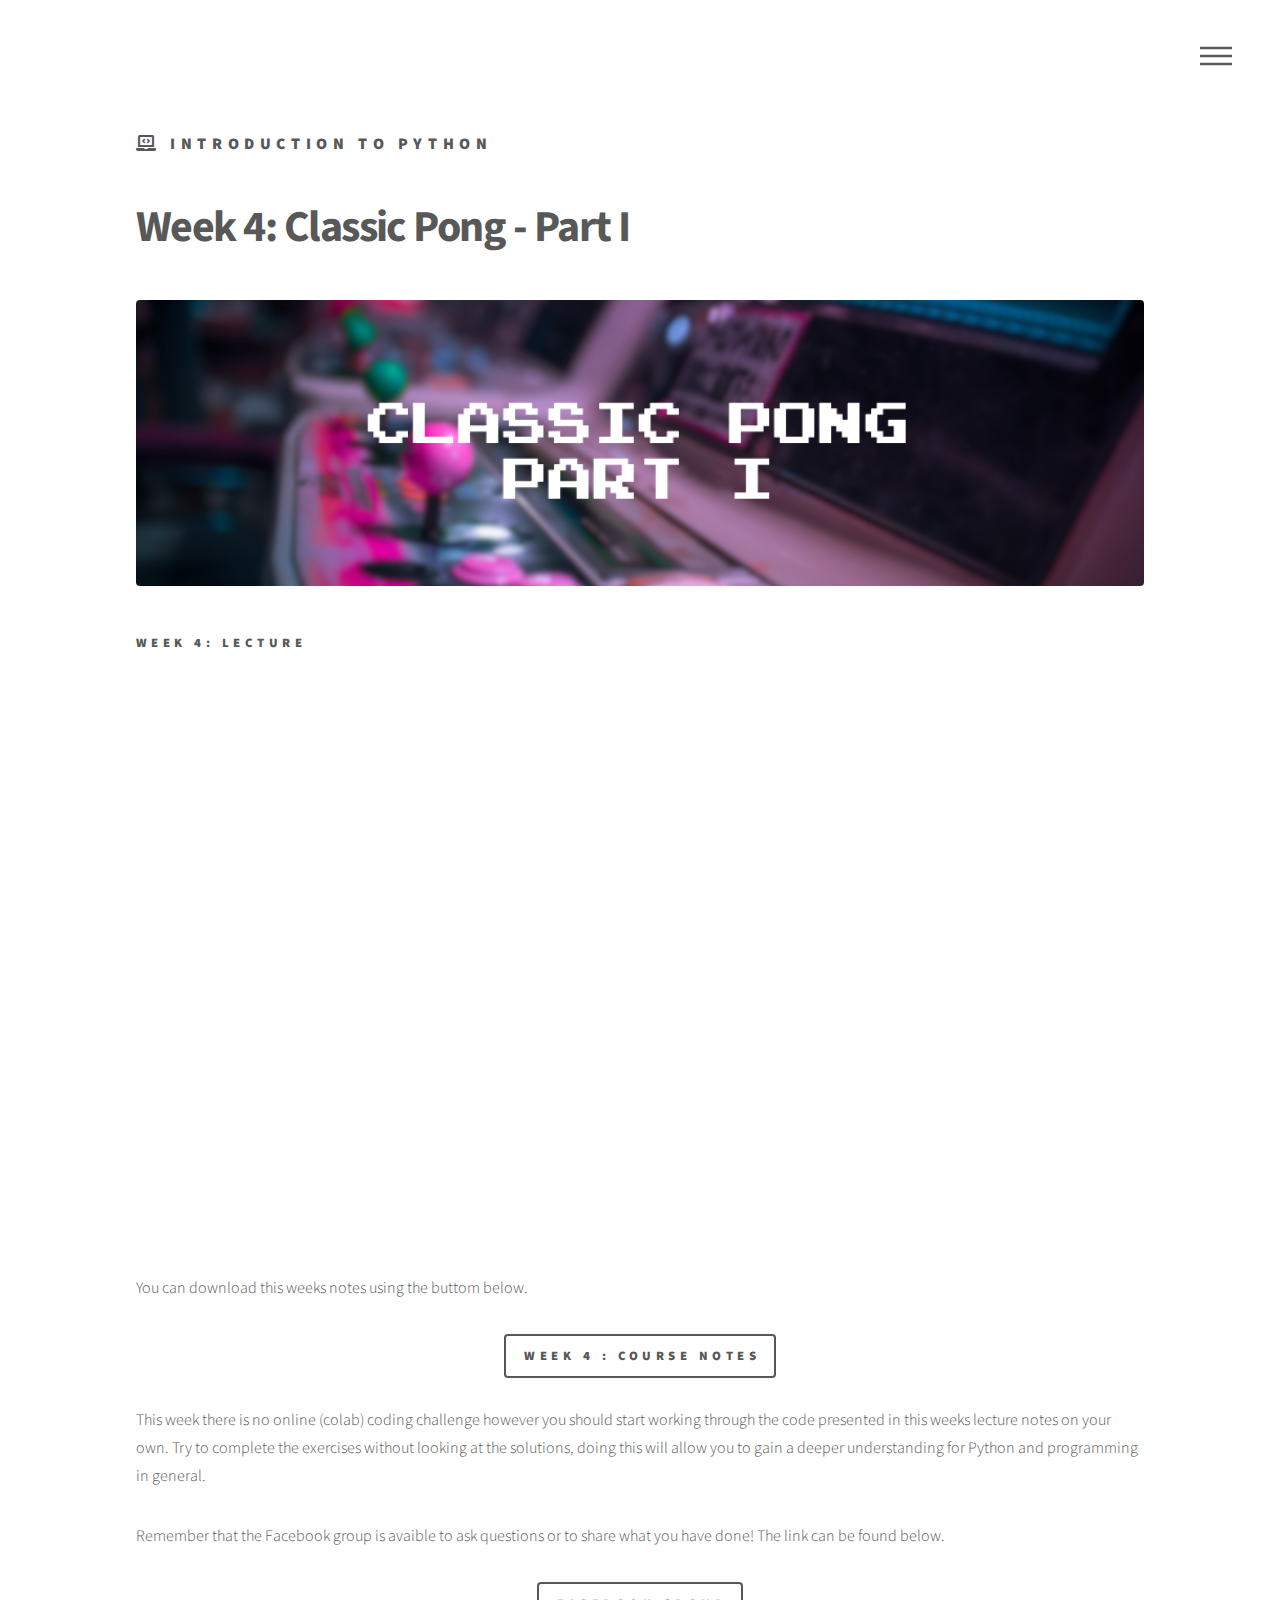
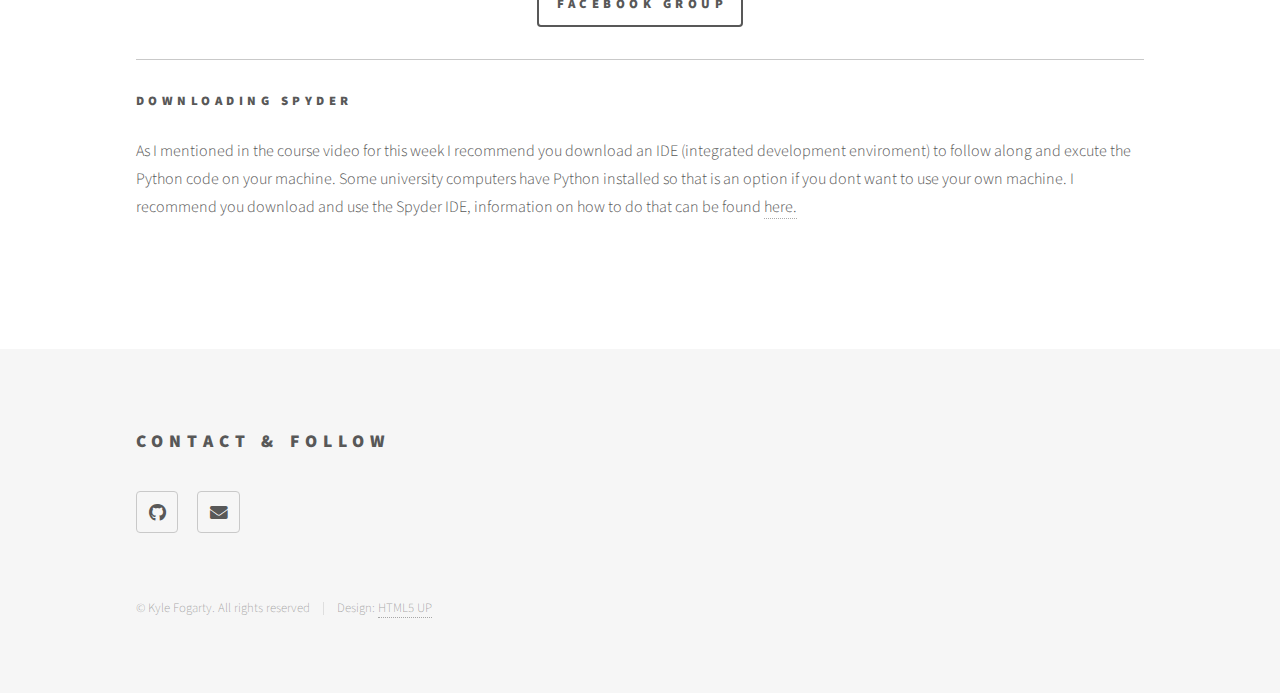
<file: Week_4.html>
<!DOCTYPE HTML>
<!--
	Phantom by HTML5 UP
	html5up.net | @ajlkn
	Free for personal and commercial use under the CCA 3.0 license (html5up.net/license)
-->
<html>
	<head>
		<title>Introduction to Python </title>
		<meta charset="utf-8" />
		<meta name="viewport" content="width=device-width, initial-scale=1, user-scalable=no" />
		<link rel="stylesheet" href="assets/css/main.css" />
		<noscript><link rel="stylesheet" href="assets/css/noscript.css" /></noscript>
	</head>
	<body class="is-preload">
		<!-- Wrapper -->
			<div id="wrapper">

				<!-- Header -->
					<header id="header">
						<div class="inner">

							<!-- Logo -->
								<a href="index.html" class="logo">
									<span class="icon solid featured fa-laptop-code" > <span class="title">Introduction to Python</span>
								</a>

							<!-- Nav -->
								<nav>
									<ul>
										<li><a href="#menu">Menu</a></li>
									</ul>
								</nav>

						</div>
					</header>

				<!-- Menu -->
					<nav id="menu">
						<h2>Menu</h2>
						<ul>
		
							<li><a href="index.html">Home</a></li>
							<li><a href="Week_1.html">Week 1: Fundamentals I</a></li>
							<li><a href="Week_2.html">Week 2: Fundamentals II</a></li>
							<li><a href="Week_3.html">Week 3 Fundamentals III</a></li>
							<li><a href="Week_4.html">Week 4: Pong Part I</a></li>
							<li><a href="Week_5.html">Week 5: Pong Part II</a></li>
							<li><a href="">Week 6: Pong Part III</a></li>
						</ul>
					</nav>

				<!-- Main -->
					<div id="main">
						<div class="inner">
							<h1>Week 4: Classic Pong - Part I</h1>
							<span class="image main"><img src="images/Classic_Pong_P1.png" alt="" /></span>
							
							<h4>Week 4: Lecture</h4>


							<div class="video-responsive">
								<iframe width="560" height="315" src="https://www.youtube.com/embed/d9dgWlC-crg" frameborder="0" allow="accelerometer; autoplay; encrypted-media; gyroscope; picture-in-picture" allowfullscreen></iframe>
								
							</div>
							<br>

							<p>
								You can download this weeks notes using the buttom below.
							</p>
							<a href="Course_notes/Week_4.pdf" class="button" >Week 4 : Course Notes </a>
	
							<br>
							
							<p>
								This week there is no online (colab) coding challenge however you should start working through the code
								presented in this weeks lecture notes on your own. Try to complete the exercises without looking at the solutions, doing this will allow you to gain a deeper 
								understanding for Python and programming in general.
							</p>

							<p>
								Remember that the Facebook group is avaible to ask questions or to share what you have done! The link can be found
								below.
								
							</p>
							
								<a href="https://www.facebook.com/groups/667621753831072" class="button" >Facebook Group </a>


								<hr>
								<h4>Downloading Spyder</h4>
								<p>
									As I mentioned in the course video for this week I recommend you download an IDE (integrated development enviroment) to follow along and excute the Python code on your machine. Some university computers have Python installed so that
									is an option if you dont want to use your own machine. I recommend you download and use the Spyder IDE, information on how to do that can be found <a href="https://www.spyder-ide.org/">here.</a>
								</p>

								
</div>
					</div>

				<!-- Footer -->
				<footer id="footer">
					<div class="inner">
						
						<section>
							<h2>Contact & Follow</h2>
							<ul class="icons">
								<!--	<li><a href="#" class="icon brands style2 fa-twitter"><span class="label">Twitter</span></a></li>
								<li><a href="#" class="icon brands style2 fa-facebook-f"><span class="label">Facebook</span></a></li>
								<li><a href="#" class="icon brands style2 fa-instagram"><span class="label">Instagram</span></a></li>-->
								<li><a href="https://github.com/Kylefogarty" class="icon brands style2 fa-github"><span class="label">GitHub</span></a></li>
								<li><a href="kyle.fogarty@student.manchester.ac.uk" class="icon solid style2 fa-envelope"><span class="label">Email</span></a></li>
							</ul>
						</section>
						<ul class="copyright">
							<li>&copy; Kyle Fogarty. All rights reserved</li><li>Design: <a href="http://html5up.net">HTML5 UP</a></li>
						</ul>
					</div>
				</footer>

		</div>

			</div>

		<!-- Scripts -->
			<script src="assets/js/jquery.min.js"></script>
			<script src="assets/js/browser.min.js"></script>
			<script src="assets/js/breakpoints.min.js"></script>
			<script src="assets/js/util.js"></script>
			<script src="assets/js/main.js"></script>

	</body>
</html>
</file>
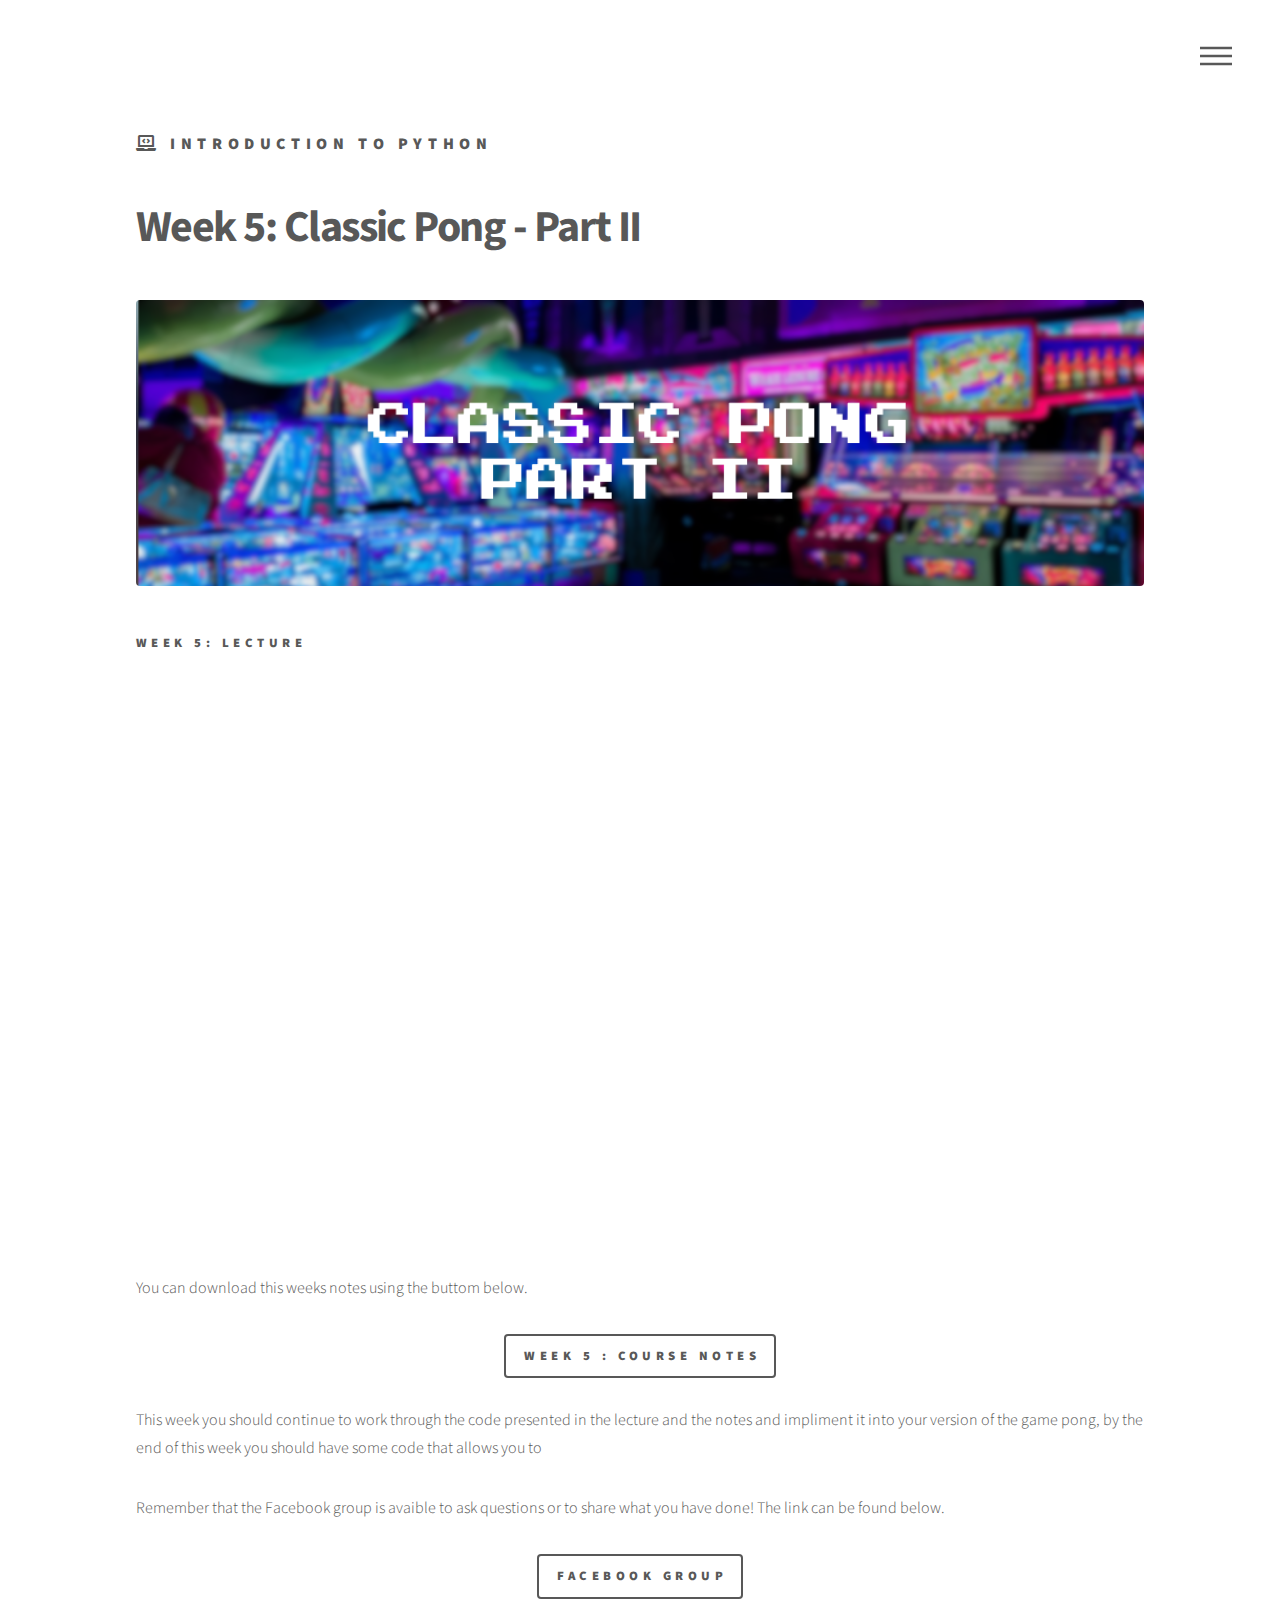
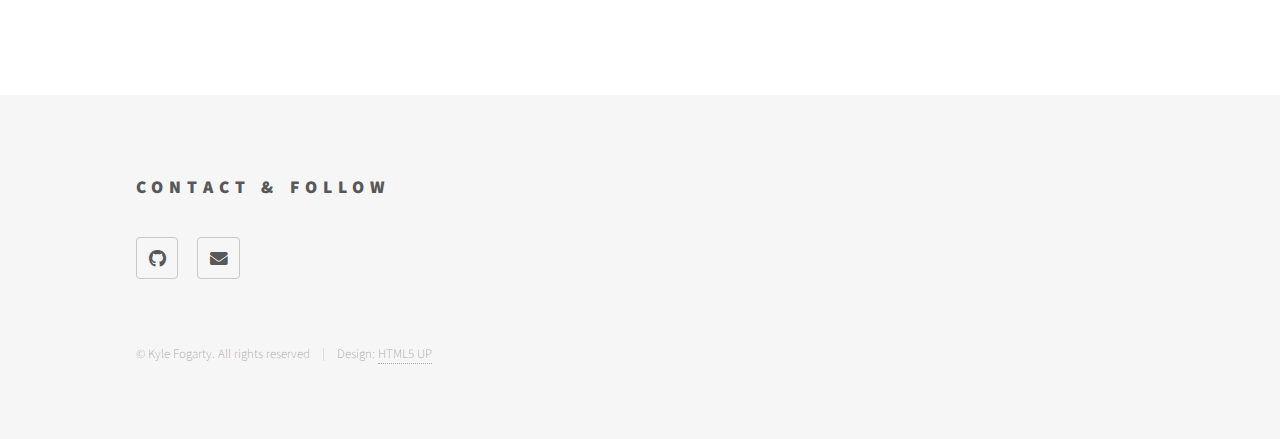
<file: Week_5.html>
<!DOCTYPE HTML>
<!--
	Phantom by HTML5 UP
	html5up.net | @ajlkn
	Free for personal and commercial use under the CCA 3.0 license (html5up.net/license)
-->
<html>
	<head>
		<title>Introduction to Python </title>
		<meta charset="utf-8" />
		<meta name="viewport" content="width=device-width, initial-scale=1, user-scalable=no" />
		<link rel="stylesheet" href="assets/css/main.css" />
		<noscript><link rel="stylesheet" href="assets/css/noscript.css" /></noscript>
	</head>
	<body class="is-preload">
		<!-- Wrapper -->
			<div id="wrapper">

				<!-- Header -->
					<header id="header">
						<div class="inner">

							<!-- Logo -->
								<a href="index.html" class="logo">
									<span class="icon solid featured fa-laptop-code" > <span class="title">Introduction to Python</span>
								</a>

							<!-- Nav -->
								<nav>
									<ul>
										<li><a href="#menu">Menu</a></li>
									</ul>
								</nav>

						</div>
					</header>

				<!-- Menu -->
					<nav id="menu">
						<h2>Menu</h2>
						<ul>
		
								<li><a href="index.html">Home</a></li>
								<li><a href="Week_1.html">Week 1: Fundamentals I</a></li>
								<li><a href="Week_2.html">Week 2: Fundamentals II</a></li>
								<li><a href="Week_3.html">Week 3 Fundamentals III</a></li>
								<li><a href="Week_4.html">Week 4: Pong Part I</a></li>
								<li><a href="Week_5.html">Week 5: Pong Part II</a></li>
								<li><a href="">Week 6: Pong Part III</a></li>
						</ul>
					</nav>

				<!-- Main -->
					<div id="main">
						<div class="inner">
							<h1>Week 5: Classic Pong - Part II</h1>
							<span class="image main"><img src="images/Classic_Pong_P2.png" alt="" /></span>
							<h4>Week 5: Lecture</h4>


							<div class="video-responsive">
								<iframe width="560" height="315" src="https://www.youtube.com/embed/FMMMah4-764" frameborder="0" allow="accelerometer; autoplay; encrypted-media; gyroscope; picture-in-picture" allowfullscreen></iframe>
								
							</div>
							<br>

							<p>
								You can download this weeks notes using the buttom below.
							</p>
							<a href="Course_notes/Week_5.pdf" class="button" >Week 5 : Course Notes </a>
	
							<br>
							
							<p>
								This week you should continue to work through the code presented in the lecture and the notes and impliment it into your version
								of the game pong, by the end of this week you should have some code that allows you to 
							</p>

							<p>
								Remember that the Facebook group is avaible to ask questions or to share what you have done! The link can be found
								below.
								
							</p>
							
								<a href="https://www.facebook.com/groups/667621753831072" class="button" >Facebook Group </a>

</div>
					</div>

				<!-- Footer -->
				<footer id="footer">
					<div class="inner">
						
						<section>
							<h2>Contact & Follow</h2>
							<ul class="icons">
								<!--	<li><a href="#" class="icon brands style2 fa-twitter"><span class="label">Twitter</span></a></li>
								<li><a href="#" class="icon brands style2 fa-facebook-f"><span class="label">Facebook</span></a></li>
								<li><a href="#" class="icon brands style2 fa-instagram"><span class="label">Instagram</span></a></li>-->
								<li><a href="https://github.com/Kylefogarty" class="icon brands style2 fa-github"><span class="label">GitHub</span></a></li>
								<li><a href="kyle.fogarty@student.manchester.ac.uk" class="icon solid style2 fa-envelope"><span class="label">Email</span></a></li>
							</ul>
						</section>
						<ul class="copyright">
							<li>&copy; Kyle Fogarty. All rights reserved</li><li>Design: <a href="http://html5up.net">HTML5 UP</a></li>
						</ul>
					</div>
				</footer>

		</div>

			</div>

		<!-- Scripts -->
			<script src="assets/js/jquery.min.js"></script>
			<script src="assets/js/browser.min.js"></script>
			<script src="assets/js/breakpoints.min.js"></script>
			<script src="assets/js/util.js"></script>
			<script src="assets/js/main.js"></script>

	</body>
</html>
</file>
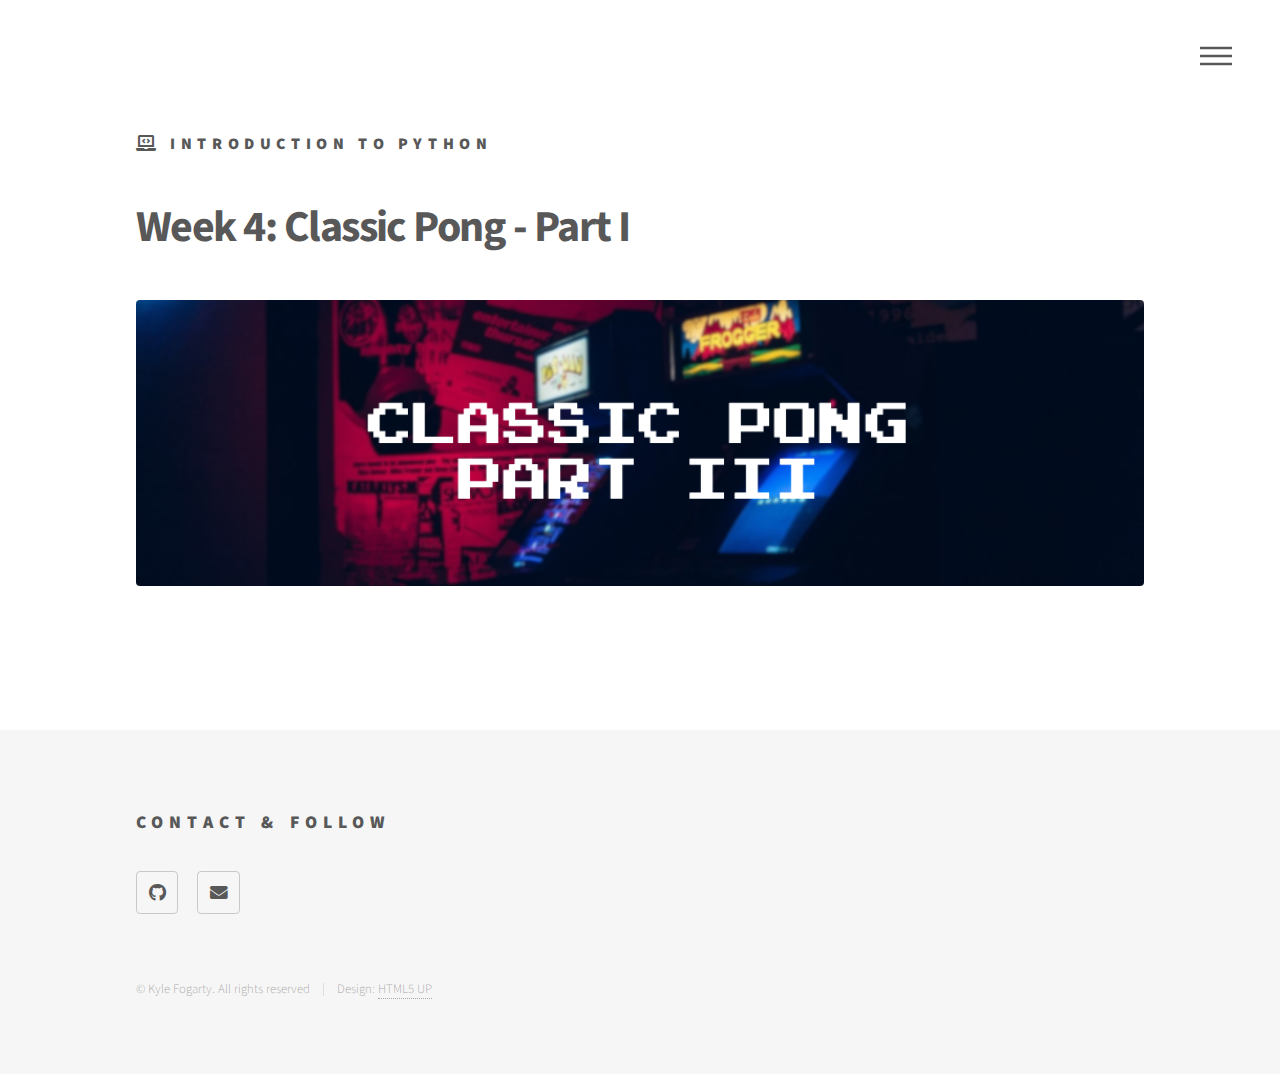
<file: Week_6.html>
<!DOCTYPE HTML>
<!--
	Phantom by HTML5 UP
	html5up.net | @ajlkn
	Free for personal and commercial use under the CCA 3.0 license (html5up.net/license)
-->
<html>
	<head>
		<title>Introduction to Python </title>
		<meta charset="utf-8" />
		<meta name="viewport" content="width=device-width, initial-scale=1, user-scalable=no" />
		<link rel="stylesheet" href="assets/css/main.css" />
		<noscript><link rel="stylesheet" href="assets/css/noscript.css" /></noscript>
	</head>
	<body class="is-preload">
		<!-- Wrapper -->
			<div id="wrapper">

				<!-- Header -->
					<header id="header">
						<div class="inner">

							<!-- Logo -->
								<a href="index.html" class="logo">
									<span class="icon solid featured fa-laptop-code" > <span class="title">Introduction to Python</span>
								</a>

							<!-- Nav -->
								<nav>
									<ul>
										<li><a href="#menu">Menu</a></li>
									</ul>
								</nav>

						</div>
					</header>

				<!-- Menu -->
					<nav id="menu">
						<h2>Menu</h2>
						<ul>
		
								<li><a href="index.html">Home</a></li>
								<li><a href="Week_1.html">Week 1: Fundamentals I</a></li>
								<li><a href="Week_2.html">Week 2: Fundamentals II</a></li>
								<li><a href="Week_3.html">Week 3 Fundamentals III</a></li>
								<li><a href="Week_4.html">Week 4: Pong Part I</a></li>
								<li><a href="Week_5.html">Week 5: Pong Part II</a></li>
								<li><a href="Week_6.html">Week 6: Pong Part III</a></li>
						</ul>
					</nav>

				<!-- Main -->
					<div id="main">
						<div class="inner">
							<h1>Week 4: Classic Pong - Part I</h1>
							<span class="image main"><img src="images/Classic_Pong_P3.png" alt="" /></span>
							
							<h1 id="demo"></h1>

							<script>
							// Set the date we're counting down to
							var countDownDate = new Date("Sep 30, 2020 12:00:00").getTime();
							
							// Update the count down every 1 second
							var x = setInterval(function() {
							
							  // Get today's date and time
							  var now = new Date().getTime();
							
							  // Find the distance between now and the count down date
							  var distance = countDownDate - now;
							
							  // Time calculations for days, hours, minutes and seconds
							  var days = Math.floor(distance / (1000 * 60 * 60 * 24));
							  var hours = Math.floor((distance % (1000 * 60 * 60 * 24)) / (1000 * 60 * 60));
							  var minutes = Math.floor((distance % (1000 * 60 * 60)) / (1000 * 60));
							  var seconds = Math.floor((distance % (1000 * 60)) / 1000);
							
							  // Display the result in the element with id="demo"
							  document.getElementById("demo").innerHTML = "This lesson will be availble in: "+ days + "d " + hours + "h "
							  + minutes + "m " + seconds + "s ";
							
							  // If the count down is finished, write some text
							  if (distance < 0) {
								clearInterval(x);
								document.getElementById("demo").innerHTML = "EXPIRED";
							  }
							}, 1000);
							</script>

</div>
					</div>

				<!-- Footer -->
				<footer id="footer">
					<div class="inner">
						
						<section>
							<h2>Contact & Follow</h2>
							<ul class="icons">
								<!--	<li><a href="#" class="icon brands style2 fa-twitter"><span class="label">Twitter</span></a></li>
								<li><a href="#" class="icon brands style2 fa-facebook-f"><span class="label">Facebook</span></a></li>
								<li><a href="#" class="icon brands style2 fa-instagram"><span class="label">Instagram</span></a></li>-->
								<li><a href="https://github.com/Kylefogarty" class="icon brands style2 fa-github"><span class="label">GitHub</span></a></li>
								<li><a href="kyle.fogarty@student.manchester.ac.uk" class="icon solid style2 fa-envelope"><span class="label">Email</span></a></li>
							</ul>
						</section>
						<ul class="copyright">
							<li>&copy; Kyle Fogarty. All rights reserved</li><li>Design: <a href="http://html5up.net">HTML5 UP</a></li>
						</ul>
					</div>
				</footer>

		</div>

			</div>

		<!-- Scripts -->
			<script src="assets/js/jquery.min.js"></script>
			<script src="assets/js/browser.min.js"></script>
			<script src="assets/js/breakpoints.min.js"></script>
			<script src="assets/js/util.js"></script>
			<script src="assets/js/main.js"></script>

	</body>
</html>
</file>
<file: assets/css/noscript.css>
/*
	Phantom by HTML5 UP
	html5up.net | @ajlkn
	Free for personal and commercial use under the CCA 3.0 license (html5up.net/license)
*/

/* Tiles */

	body.is-preload .tiles article {
		-moz-transform: none;
		-webkit-transform: none;
		-ms-transform: none;
		transform: none;
		opacity: 1;
	}
</file>
<file: assets/css/main.css>
@import url(fontawesome-all.min.css);
@import url("https://fonts.googleapis.com/css?family=Source+Sans+Pro:300,700,900");

/*
	Phantom by HTML5 UP
	html5up.net | @ajlkn
	Free for personal and commercial use under the CCA 3.0 license (html5up.net/license)
*/

html, body, div, span, applet, object,
iframe, h1, h2, h3, h4, h5, h6, p, blockquote,
pre, a, abbr, acronym, address, big, cite,
code, del, dfn, em, img, ins, kbd, q, s, samp,
small, strike, strong, sub, sup, tt, var, b,
u, i, center, dl, dt, dd, ol, ul, li, fieldset,
form, label, legend, table, caption, tbody,
tfoot, thead, tr, th, td, article, aside,
canvas, details, embed, figure, figcaption,
footer, header, hgroup, menu, nav, output, ruby,
section, summary, time, mark, audio, video {
	margin: 0;
	padding: 0;
	border: 0;
	font-size: 100%;
	font: inherit;
	vertical-align: baseline;}

article, aside, details, figcaption, figure,
footer, header, hgroup, menu, nav, section {
	display: block;}

body {
	line-height: 1;
}

ol, ul {
	list-style: none;
}

blockquote, q {
	quotes: none;
}

	blockquote:before, blockquote:after, q:before, q:after {
		content: '';
		content: none;
	}

table {
	border-collapse: collapse;
	border-spacing: 0;
}

body {
	-webkit-text-size-adjust: none;
}

mark {
	background-color: transparent;
	color: inherit;
}

input::-moz-focus-inner {
	border: 0;
	padding: 0;
}

input, select, textarea {
	-moz-appearance: none;
	-webkit-appearance: none;
	-ms-appearance: none;
	appearance: none;
}

/* Basic */

	@-ms-viewport {
		width: device-width;
	}

	body {
		-ms-overflow-style: scrollbar;
	}

	@media screen and (max-width: 480px) {

		html, body {
			min-width: 320px;
		}

	}

	html {
		box-sizing: border-box;
	}

	*, *:before, *:after {
		box-sizing: inherit;
	}

	body {
		background: #ffffff;
	}

		body.is-preload *, body.is-preload *:before, body.is-preload *:after {
			-moz-animation: none !important;
			-webkit-animation: none !important;
			-ms-animation: none !important;
			animation: none !important;
			-moz-transition: none !important;
			-webkit-transition: none !important;
			-ms-transition: none !important;
			transition: none !important;
		}

/* Type */

	body, input, select, textarea {
		color: #585858;
		font-family: "Source Sans Pro", Helvetica, sans-serif;
		font-size: 16pt;
		font-weight: 300;
		line-height: 1.75;
	}

		@media screen and (max-width: 1680px) {

			body, input, select, textarea {
				font-size: 14pt;
			}

		}

		@media screen and (max-width: 1280px) {

			body, input, select, textarea {
				font-size: 12pt;
			}

		}

	a {
		-moz-transition: border-bottom-color 0.2s ease, color 0.2s ease;
		-webkit-transition: border-bottom-color 0.2s ease, color 0.2s ease;
		-ms-transition: border-bottom-color 0.2s ease, color 0.2s ease;
		transition: border-bottom-color 0.2s ease, color 0.2s ease;
		text-decoration: none;
		color: #585858;
		border-bottom: dotted 1px rgba(88, 88, 88, 0.5);
	}

		a:hover {
			border-bottom-color: transparent;
			color: #f2849e !important;
		}

	strong, b {
		font-weight: 900;
	}

	em, i {
		font-style: italic;
	}

	p {
		margin: 0 0 2em 0;
	}

	h1 {
		font-size: 2.75em;
		font-weight: 700;
		line-height: 1.3;
		margin: 0 0 1em 0;
		letter-spacing: -0.035em;
	}

		h1 a {
			color: inherit;
		}

		@media screen and (max-width: 736px) {

			h1 {
				font-size: 2em;
				margin: 0 0 1em 0;
			}

		}

		@media screen and (max-width: 360px) {

			h1 {
				font-size: 1.75em;
			}

		}

	h2, h3, h4, h5, h6 {
		font-weight: 900;
		line-height: 1.5;
		margin: 0 0 2em 0;
		text-transform: uppercase;
		letter-spacing: 0.35em;
	}

		h2 a, h3 a, h4 a, h5 a, h6 a {
			color: inherit;
		}

	h2 {
		font-size: 1.1em;
	}

	h3 {
		font-size: 1em;
	}

	h4 {
		font-size: 0.8em;
	}

	h5 {
		font-size: 0.8em;
	}

	h6 {
		font-size: 0.8em;
	}

	@media screen and (max-width: 980px) {

		h1 br, h2 br, h3 br, h4 br, h5 br, h6 br {
			display: none;
		}

	}

	@media screen and (max-width: 736px) {

		h2 {
			font-size: 1em;
		}

		h3 {
			font-size: 0.8em;
		}

	}

	sub {
		font-size: 0.8em;
		position: relative;
		top: 0.5em;
	}

	sup {
		font-size: 0.8em;
		position: relative;
		top: -0.5em;
	}

	blockquote {
		border-left: solid 4px #c9c9c9;
		font-style: italic;
		margin: 0 0 2em 0;
		padding: 0.5em 0 0.5em 2em;
	}

	code {
		background: rgba(144, 144, 144, 0.075);
		border-radius: 4px;
		border: solid 1px #c9c9c9;
		font-family: "Courier New", monospace;
		font-size: 0.9em;
		margin: 0 0.25em;
		padding: 0.25em 0.65em;
	}

	pre {
		-webkit-overflow-scrolling: touch;
		font-family: "Courier New", monospace;
		font-size: 0.9em;
		margin: 0 0 2em 0;
	}

		pre code {
			display: block;
			line-height: 1.75;
			padding: 1em 1.5em;
			overflow-x: auto;
		}

	hr {
		border: 0;
		border-bottom: solid 1px #c9c9c9;
		margin: 2em 0;
	}

		hr.major {
			margin: 3em 0;
		}

	.align-left {
		text-align: left;
	}

	.align-center {
		text-align: center;
	}

	.align-right {
		text-align: right;
	}

/* Row */

	.row {
		display: flex;
		flex-wrap: wrap;
		box-sizing: border-box;
		align-items: stretch;
	}

		.row > * {
			box-sizing: border-box;
		}

		.row.gtr-uniform > * > :last-child {
			margin-bottom: 0;
		}

		.row.aln-left {
			justify-content: flex-start;
		}

		.row.aln-center {
			justify-content: center;
		}

		.row.aln-right {
			justify-content: flex-end;
		}

		.row.aln-top {
			align-items: flex-start;
		}

		.row.aln-middle {
			align-items: center;
		}

		.row.aln-bottom {
			align-items: flex-end;
		}

		.row > .imp {
			order: -1;
		}

		.row > .col-1 {
			width: 8.33333%;
		}

		.row > .off-1 {
			margin-left: 8.33333%;
		}

		.row > .col-2 {
			width: 16.66667%;
		}

		.row > .off-2 {
			margin-left: 16.66667%;
		}

		.row > .col-3 {
			width: 25%;
		}

		.row > .off-3 {
			margin-left: 25%;
		}

		.row > .col-4 {
			width: 33.33333%;
		}

		.row > .off-4 {
			margin-left: 33.33333%;
		}

		.row > .col-5 {
			width: 41.66667%;
		}

		.row > .off-5 {
			margin-left: 41.66667%;
		}

		.row > .col-6 {
			width: 50%;
		}

		.row > .off-6 {
			margin-left: 50%;
		}

		.row > .col-7 {
			width: 58.33333%;
		}

		.row > .off-7 {
			margin-left: 58.33333%;
		}

		.row > .col-8 {
			width: 66.66667%;
		}

		.row > .off-8 {
			margin-left: 66.66667%;
		}

		.row > .col-9 {
			width: 75%;
		}

		.row > .off-9 {
			margin-left: 75%;
		}

		.row > .col-10 {
			width: 83.33333%;
		}

		.row > .off-10 {
			margin-left: 83.33333%;
		}

		.row > .col-11 {
			width: 91.66667%;
		}

		.row > .off-11 {
			margin-left: 91.66667%;
		}

		.row > .col-12 {
			width: 100%;
		}

		.row > .off-12 {
			margin-left: 100%;
		}

		.row.gtr-0 {
			margin-top: 0;
			margin-left: 0em;
		}

			.row.gtr-0 > * {
				padding: 0 0 0 0em;
			}

			.row.gtr-0.gtr-uniform {
				margin-top: 0em;
			}

				.row.gtr-0.gtr-uniform > * {
					padding-top: 0em;
				}

		.row.gtr-25 {
			margin-top: 0;
			margin-left: -0.5em;
		}

			.row.gtr-25 > * {
				padding: 0 0 0 0.5em;
			}

			.row.gtr-25.gtr-uniform {
				margin-top: -0.5em;
			}

				.row.gtr-25.gtr-uniform > * {
					padding-top: 0.5em;
				}

		.row.gtr-50 {
			margin-top: 0;
			margin-left: -1em;
		}

			.row.gtr-50 > * {
				padding: 0 0 0 1em;
			}

			.row.gtr-50.gtr-uniform {
				margin-top: -1em;
			}

				.row.gtr-50.gtr-uniform > * {
					padding-top: 1em;
				}

		.row {
			margin-top: 0;
			margin-left: -2em;
		}

			.row > * {
				padding: 0 0 0 2em;
			}

			.row.gtr-uniform {
				margin-top: -2em;
			}

				.row.gtr-uniform > * {
					padding-top: 2em;
				}

		.row.gtr-150 {
			margin-top: 0;
			margin-left: -3em;
		}

			.row.gtr-150 > * {
				padding: 0 0 0 3em;
			}

			.row.gtr-150.gtr-uniform {
				margin-top: -3em;
			}

				.row.gtr-150.gtr-uniform > * {
					padding-top: 3em;
				}

		.row.gtr-200 {
			margin-top: 0;
			margin-left: -4em;
		}

			.row.gtr-200 > * {
				padding: 0 0 0 4em;
			}

			.row.gtr-200.gtr-uniform {
				margin-top: -4em;
			}

				.row.gtr-200.gtr-uniform > * {
					padding-top: 4em;
				}

		@media screen and (max-width: 1680px) {

			.row {
				display: flex;
				flex-wrap: wrap;
				box-sizing: border-box;
				align-items: stretch;
			}

				.row > * {
					box-sizing: border-box;
				}

				.row.gtr-uniform > * > :last-child {
					margin-bottom: 0;
				}

				.row.aln-left {
					justify-content: flex-start;
				}

				.row.aln-center {
					justify-content: center;
				}

				.row.aln-right {
					justify-content: flex-end;
				}

				.row.aln-top {
					align-items: flex-start;
				}

				.row.aln-middle {
					align-items: center;
				}

				.row.aln-bottom {
					align-items: flex-end;
				}

				.row > .imp-xlarge {
					order: -1;
				}

				.row > .col-1-xlarge {
					width: 8.33333%;
				}

				.row > .off-1-xlarge {
					margin-left: 8.33333%;
				}

				.row > .col-2-xlarge {
					width: 16.66667%;
				}

				.row > .off-2-xlarge {
					margin-left: 16.66667%;
				}

				.row > .col-3-xlarge {
					width: 25%;
				}

				.row > .off-3-xlarge {
					margin-left: 25%;
				}

				.row > .col-4-xlarge {
					width: 33.33333%;
				}

				.row > .off-4-xlarge {
					margin-left: 33.33333%;
				}

				.row > .col-5-xlarge {
					width: 41.66667%;
				}

				.row > .off-5-xlarge {
					margin-left: 41.66667%;
				}

				.row > .col-6-xlarge {
					width: 50%;
				}

				.row > .off-6-xlarge {
					margin-left: 50%;
				}

				.row > .col-7-xlarge {
					width: 58.33333%;
				}

				.row > .off-7-xlarge {
					margin-left: 58.33333%;
				}

				.row > .col-8-xlarge {
					width: 66.66667%;
				}

				.row > .off-8-xlarge {
					margin-left: 66.66667%;
				}

				.row > .col-9-xlarge {
					width: 75%;
				}

				.row > .off-9-xlarge {
					margin-left: 75%;
				}

				.row > .col-10-xlarge {
					width: 83.33333%;
				}

				.row > .off-10-xlarge {
					margin-left: 83.33333%;
				}

				.row > .col-11-xlarge {
					width: 91.66667%;
				}

				.row > .off-11-xlarge {
					margin-left: 91.66667%;
				}

				.row > .col-12-xlarge {
					width: 100%;
				}

				.row > .off-12-xlarge {
					margin-left: 100%;
				}

				.row.gtr-0 {
					margin-top: 0;
					margin-left: 0em;
				}

					.row.gtr-0 > * {
						padding: 0 0 0 0em;
					}

					.row.gtr-0.gtr-uniform {
						margin-top: 0em;
					}

						.row.gtr-0.gtr-uniform > * {
							padding-top: 0em;
						}

				.row.gtr-25 {
					margin-top: 0;
					margin-left: -0.5em;
				}

					.row.gtr-25 > * {
						padding: 0 0 0 0.5em;
					}

					.row.gtr-25.gtr-uniform {
						margin-top: -0.5em;
					}

						.row.gtr-25.gtr-uniform > * {
							padding-top: 0.5em;
						}

				.row.gtr-50 {
					margin-top: 0;
					margin-left: -1em;
				}

					.row.gtr-50 > * {
						padding: 0 0 0 1em;
					}

					.row.gtr-50.gtr-uniform {
						margin-top: -1em;
					}

						.row.gtr-50.gtr-uniform > * {
							padding-top: 1em;
						}

				.row {
					margin-top: 0;
					margin-left: -2em;
				}

					.row > * {
						padding: 0 0 0 2em;
					}

					.row.gtr-uniform {
						margin-top: -2em;
					}

						.row.gtr-uniform > * {
							padding-top: 2em;
						}

				.row.gtr-150 {
					margin-top: 0;
					margin-left: -3em;
				}

					.row.gtr-150 > * {
						padding: 0 0 0 3em;
					}

					.row.gtr-150.gtr-uniform {
						margin-top: -3em;
					}

						.row.gtr-150.gtr-uniform > * {
							padding-top: 3em;
						}

				.row.gtr-200 {
					margin-top: 0;
					margin-left: -4em;
				}

					.row.gtr-200 > * {
						padding: 0 0 0 4em;
					}

					.row.gtr-200.gtr-uniform {
						margin-top: -4em;
					}

						.row.gtr-200.gtr-uniform > * {
							padding-top: 4em;
						}

		}

		@media screen and (max-width: 1280px) {

			.row {
				display: flex;
				flex-wrap: wrap;
				box-sizing: border-box;
				align-items: stretch;
			}

				.row > * {
					box-sizing: border-box;
				}

				.row.gtr-uniform > * > :last-child {
					margin-bottom: 0;
				}

				.row.aln-left {
					justify-content: flex-start;
				}

				.row.aln-center {
					justify-content: center;
				}

				.row.aln-right {
					justify-content: flex-end;
				}

				.row.aln-top {
					align-items: flex-start;
				}

				.row.aln-middle {
					align-items: center;
				}

				.row.aln-bottom {
					align-items: flex-end;
				}

				.row > .imp-large {
					order: -1;
				}

				.row > .col-1-large {
					width: 8.33333%;
				}

				.row > .off-1-large {
					margin-left: 8.33333%;
				}

				.row > .col-2-large {
					width: 16.66667%;
				}

				.row > .off-2-large {
					margin-left: 16.66667%;
				}

				.row > .col-3-large {
					width: 25%;
				}

				.row > .off-3-large {
					margin-left: 25%;
				}

				.row > .col-4-large {
					width: 33.33333%;
				}

				.row > .off-4-large {
					margin-left: 33.33333%;
				}

				.row > .col-5-large {
					width: 41.66667%;
				}

				.row > .off-5-large {
					margin-left: 41.66667%;
				}

				.row > .col-6-large {
					width: 50%;
				}

				.row > .off-6-large {
					margin-left: 50%;
				}

				.row > .col-7-large {
					width: 58.33333%;
				}

				.row > .off-7-large {
					margin-left: 58.33333%;
				}

				.row > .col-8-large {
					width: 66.66667%;
				}

				.row > .off-8-large {
					margin-left: 66.66667%;
				}

				.row > .col-9-large {
					width: 75%;
				}

				.row > .off-9-large {
					margin-left: 75%;
				}

				.row > .col-10-large {
					width: 83.33333%;
				}

				.row > .off-10-large {
					margin-left: 83.33333%;
				}

				.row > .col-11-large {
					width: 91.66667%;
				}

				.row > .off-11-large {
					margin-left: 91.66667%;
				}

				.row > .col-12-large {
					width: 100%;
				}

				.row > .off-12-large {
					margin-left: 100%;
				}

				.row.gtr-0 {
					margin-top: 0;
					margin-left: 0em;
				}

					.row.gtr-0 > * {
						padding: 0 0 0 0em;
					}

					.row.gtr-0.gtr-uniform {
						margin-top: 0em;
					}

						.row.gtr-0.gtr-uniform > * {
							padding-top: 0em;
						}

				.row.gtr-25 {
					margin-top: 0;
					margin-left: -0.5em;
				}

					.row.gtr-25 > * {
						padding: 0 0 0 0.5em;
					}

					.row.gtr-25.gtr-uniform {
						margin-top: -0.5em;
					}

						.row.gtr-25.gtr-uniform > * {
							padding-top: 0.5em;
						}

				.row.gtr-50 {
					margin-top: 0;
					margin-left: -1em;
				}

					.row.gtr-50 > * {
						padding: 0 0 0 1em;
					}

					.row.gtr-50.gtr-uniform {
						margin-top: -1em;
					}

						.row.gtr-50.gtr-uniform > * {
							padding-top: 1em;
						}

				.row {
					margin-top: 0;
					margin-left: -2em;
				}

					.row > * {
						padding: 0 0 0 2em;
					}

					.row.gtr-uniform {
						margin-top: -2em;
					}

						.row.gtr-uniform > * {
							padding-top: 2em;
						}

				.row.gtr-150 {
					margin-top: 0;
					margin-left: -3em;
				}

					.row.gtr-150 > * {
						padding: 0 0 0 3em;
					}

					.row.gtr-150.gtr-uniform {
						margin-top: -3em;
					}

						.row.gtr-150.gtr-uniform > * {
							padding-top: 3em;
						}

				.row.gtr-200 {
					margin-top: 0;
					margin-left: -4em;
				}

					.row.gtr-200 > * {
						padding: 0 0 0 4em;
					}

					.row.gtr-200.gtr-uniform {
						margin-top: -4em;
					}

						.row.gtr-200.gtr-uniform > * {
							padding-top: 4em;
						}

		}

		@media screen and (max-width: 980px) {

			.row {
				display: flex;
				flex-wrap: wrap;
				box-sizing: border-box;
				align-items: stretch;
			}

				.row > * {
					box-sizing: border-box;
				}

				.row.gtr-uniform > * > :last-child {
					margin-bottom: 0;
				}

				.row.aln-left {
					justify-content: flex-start;
				}

				.row.aln-center {
					justify-content: center;
				}

				.row.aln-right {
					justify-content: flex-end;
				}

				.row.aln-top {
					align-items: flex-start;
				}

				.row.aln-middle {
					align-items: center;
				}

				.row.aln-bottom {
					align-items: flex-end;
				}

				.row > .imp-medium {
					order: -1;
				}

				.row > .col-1-medium {
					width: 8.33333%;
				}

				.row > .off-1-medium {
					margin-left: 8.33333%;
				}

				.row > .col-2-medium {
					width: 16.66667%;
				}

				.row > .off-2-medium {
					margin-left: 16.66667%;
				}

				.row > .col-3-medium {
					width: 25%;
				}

				.row > .off-3-medium {
					margin-left: 25%;
				}

				.row > .col-4-medium {
					width: 33.33333%;
				}

				.row > .off-4-medium {
					margin-left: 33.33333%;
				}

				.row > .col-5-medium {
					width: 41.66667%;
				}

				.row > .off-5-medium {
					margin-left: 41.66667%;
				}

				.row > .col-6-medium {
					width: 50%;
				}

				.row > .off-6-medium {
					margin-left: 50%;
				}

				.row > .col-7-medium {
					width: 58.33333%;
				}

				.row > .off-7-medium {
					margin-left: 58.33333%;
				}

				.row > .col-8-medium {
					width: 66.66667%;
				}

				.row > .off-8-medium {
					margin-left: 66.66667%;
				}

				.row > .col-9-medium {
					width: 75%;
				}

				.row > .off-9-medium {
					margin-left: 75%;
				}

				.row > .col-10-medium {
					width: 83.33333%;
				}

				.row > .off-10-medium {
					margin-left: 83.33333%;
				}

				.row > .col-11-medium {
					width: 91.66667%;
				}

				.row > .off-11-medium {
					margin-left: 91.66667%;
				}

				.row > .col-12-medium {
					width: 100%;
				}

				.row > .off-12-medium {
					margin-left: 100%;
				}

				.row.gtr-0 {
					margin-top: 0;
					margin-left: 0em;
				}

					.row.gtr-0 > * {
						padding: 0 0 0 0em;
					}

					.row.gtr-0.gtr-uniform {
						margin-top: 0em;
					}

						.row.gtr-0.gtr-uniform > * {
							padding-top: 0em;
						}

				.row.gtr-25 {
					margin-top: 0;
					margin-left: -0.375em;
				}

					.row.gtr-25 > * {
						padding: 0 0 0 0.375em;
					}

					.row.gtr-25.gtr-uniform {
						margin-top: -0.375em;
					}

						.row.gtr-25.gtr-uniform > * {
							padding-top: 0.375em;
						}

				.row.gtr-50 {
					margin-top: 0;
					margin-left: -0.75em;
				}

					.row.gtr-50 > * {
						padding: 0 0 0 0.75em;
					}

					.row.gtr-50.gtr-uniform {
						margin-top: -0.75em;
					}

						.row.gtr-50.gtr-uniform > * {
							padding-top: 0.75em;
						}

				.row {
					margin-top: 0;
					margin-left: -1.5em;
				}

					.row > * {
						padding: 0 0 0 1.5em;
					}

					.row.gtr-uniform {
						margin-top: -1.5em;
					}

						.row.gtr-uniform > * {
							padding-top: 1.5em;
						}

				.row.gtr-150 {
					margin-top: 0;
					margin-left: -2.25em;
				}

					.row.gtr-150 > * {
						padding: 0 0 0 2.25em;
					}

					.row.gtr-150.gtr-uniform {
						margin-top: -2.25em;
					}

						.row.gtr-150.gtr-uniform > * {
							padding-top: 2.25em;
						}

				.row.gtr-200 {
					margin-top: 0;
					margin-left: -3em;
				}

					.row.gtr-200 > * {
						padding: 0 0 0 3em;
					}

					.row.gtr-200.gtr-uniform {
						margin-top: -3em;
					}

						.row.gtr-200.gtr-uniform > * {
							padding-top: 3em;
						}

		}

		@media screen and (max-width: 736px) {

			.row {
				display: flex;
				flex-wrap: wrap;
				box-sizing: border-box;
				align-items: stretch;
			}

				.row > * {
					box-sizing: border-box;
				}

				.row.gtr-uniform > * > :last-child {
					margin-bottom: 0;
				}

				.row.aln-left {
					justify-content: flex-start;
				}

				.row.aln-center {
					justify-content: center;
				}

				.row.aln-right {
					justify-content: flex-end;
				}

				.row.aln-top {
					align-items: flex-start;
				}

				.row.aln-middle {
					align-items: center;
				}

				.row.aln-bottom {
					align-items: flex-end;
				}

				.row > .imp-small {
					order: -1;
				}

				.row > .col-1-small {
					width: 8.33333%;
				}

				.row > .off-1-small {
					margin-left: 8.33333%;
				}

				.row > .col-2-small {
					width: 16.66667%;
				}

				.row > .off-2-small {
					margin-left: 16.66667%;
				}

				.row > .col-3-small {
					width: 25%;
				}

				.row > .off-3-small {
					margin-left: 25%;
				}

				.row > .col-4-small {
					width: 33.33333%;
				}

				.row > .off-4-small {
					margin-left: 33.33333%;
				}

				.row > .col-5-small {
					width: 41.66667%;
				}

				.row > .off-5-small {
					margin-left: 41.66667%;
				}

				.row > .col-6-small {
					width: 50%;
				}

				.row > .off-6-small {
					margin-left: 50%;
				}

				.row > .col-7-small {
					width: 58.33333%;
				}

				.row > .off-7-small {
					margin-left: 58.33333%;
				}

				.row > .col-8-small {
					width: 66.66667%;
				}

				.row > .off-8-small {
					margin-left: 66.66667%;
				}

				.row > .col-9-small {
					width: 75%;
				}

				.row > .off-9-small {
					margin-left: 75%;
				}

				.row > .col-10-small {
					width: 83.33333%;
				}

				.row > .off-10-small {
					margin-left: 83.33333%;
				}

				.row > .col-11-small {
					width: 91.66667%;
				}

				.row > .off-11-small {
					margin-left: 91.66667%;
				}

				.row > .col-12-small {
					width: 100%;
				}

				.row > .off-12-small {
					margin-left: 100%;
				}

				.row.gtr-0 {
					margin-top: 0;
					margin-left: 0em;
				}

					.row.gtr-0 > * {
						padding: 0 0 0 0em;
					}

					.row.gtr-0.gtr-uniform {
						margin-top: 0em;
					}

						.row.gtr-0.gtr-uniform > * {
							padding-top: 0em;
						}

				.row.gtr-25 {
					margin-top: 0;
					margin-left: -0.25em;
				}

					.row.gtr-25 > * {
						padding: 0 0 0 0.25em;
					}

					.row.gtr-25.gtr-uniform {
						margin-top: -0.25em;
					}

						.row.gtr-25.gtr-uniform > * {
							padding-top: 0.25em;
						}

				.row.gtr-50 {
					margin-top: 0;
					margin-left: -0.5em;
				}

					.row.gtr-50 > * {
						padding: 0 0 0 0.5em;
					}

					.row.gtr-50.gtr-uniform {
						margin-top: -0.5em;
					}

						.row.gtr-50.gtr-uniform > * {
							padding-top: 0.5em;
						}

				.row {
					margin-top: 0;
					margin-left: -1em;
				}

					.row > * {
						padding: 0 0 0 1em;
					}

					.row.gtr-uniform {
						margin-top: -1em;
					}

						.row.gtr-uniform > * {
							padding-top: 1em;
						}

				.row.gtr-150 {
					margin-top: 0;
					margin-left: -1.5em;
				}

					.row.gtr-150 > * {
						padding: 0 0 0 1.5em;
					}

					.row.gtr-150.gtr-uniform {
						margin-top: -1.5em;
					}

						.row.gtr-150.gtr-uniform > * {
							padding-top: 1.5em;
						}

				.row.gtr-200 {
					margin-top: 0;
					margin-left: -2em;
				}

					.row.gtr-200 > * {
						padding: 0 0 0 2em;
					}

					.row.gtr-200.gtr-uniform {
						margin-top: -2em;
					}

						.row.gtr-200.gtr-uniform > * {
							padding-top: 2em;
						}

		}

		@media screen and (max-width: 480px) {

			.row {
				display: flex;
				flex-wrap: wrap;
				box-sizing: border-box;
				align-items: stretch;
			}

				.row > * {
					box-sizing: border-box;
				}

				.row.gtr-uniform > * > :last-child {
					margin-bottom: 0;
				}

				.row.aln-left {
					justify-content: flex-start;
				}

				.row.aln-center {
					justify-content: center;
				}

				.row.aln-right {
					justify-content: flex-end;
				}

				.row.aln-top {
					align-items: flex-start;
				}

				.row.aln-middle {
					align-items: center;
				}

				.row.aln-bottom {
					align-items: flex-end;
				}

				.row > .imp-xsmall {
					order: -1;
				}

				.row > .col-1-xsmall {
					width: 8.33333%;
				}

				.row > .off-1-xsmall {
					margin-left: 8.33333%;
				}

				.row > .col-2-xsmall {
					width: 16.66667%;
				}

				.row > .off-2-xsmall {
					margin-left: 16.66667%;
				}

				.row > .col-3-xsmall {
					width: 25%;
				}

				.row > .off-3-xsmall {
					margin-left: 25%;
				}

				.row > .col-4-xsmall {
					width: 33.33333%;
				}

				.row > .off-4-xsmall {
					margin-left: 33.33333%;
				}

				.row > .col-5-xsmall {
					width: 41.66667%;
				}

				.row > .off-5-xsmall {
					margin-left: 41.66667%;
				}

				.row > .col-6-xsmall {
					width: 50%;
				}

				.row > .off-6-xsmall {
					margin-left: 50%;
				}

				.row > .col-7-xsmall {
					width: 58.33333%;
				}

				.row > .off-7-xsmall {
					margin-left: 58.33333%;
				}

				.row > .col-8-xsmall {
					width: 66.66667%;
				}

				.row > .off-8-xsmall {
					margin-left: 66.66667%;
				}

				.row > .col-9-xsmall {
					width: 75%;
				}

				.row > .off-9-xsmall {
					margin-left: 75%;
				}

				.row > .col-10-xsmall {
					width: 83.33333%;
				}

				.row > .off-10-xsmall {
					margin-left: 83.33333%;
				}

				.row > .col-11-xsmall {
					width: 91.66667%;
				}

				.row > .off-11-xsmall {
					margin-left: 91.66667%;
				}

				.row > .col-12-xsmall {
					width: 100%;
				}

				.row > .off-12-xsmall {
					margin-left: 100%;
				}

				.row.gtr-0 {
					margin-top: 0;
					margin-left: 0em;
				}

					.row.gtr-0 > * {
						padding: 0 0 0 0em;
					}

					.row.gtr-0.gtr-uniform {
						margin-top: 0em;
					}

						.row.gtr-0.gtr-uniform > * {
							padding-top: 0em;
						}

				.row.gtr-25 {
					margin-top: 0;
					margin-left: -0.25em;
				}

					.row.gtr-25 > * {
						padding: 0 0 0 0.25em;
					}

					.row.gtr-25.gtr-uniform {
						margin-top: -0.25em;
					}

						.row.gtr-25.gtr-uniform > * {
							padding-top: 0.25em;
						}

				.row.gtr-50 {
					margin-top: 0;
					margin-left: -0.5em;
				}

					.row.gtr-50 > * {
						padding: 0 0 0 0.5em;
					}

					.row.gtr-50.gtr-uniform {
						margin-top: -0.5em;
					}

						.row.gtr-50.gtr-uniform > * {
							padding-top: 0.5em;
						}

				.row {
					margin-top: 0;
					margin-left: -1em;
				}

					.row > * {
						padding: 0 0 0 1em;
					}

					.row.gtr-uniform {
						margin-top: -1em;
					}

						.row.gtr-uniform > * {
							padding-top: 1em;
						}

				.row.gtr-150 {
					margin-top: 0;
					margin-left: -1.5em;
				}

					.row.gtr-150 > * {
						padding: 0 0 0 1.5em;
					}

					.row.gtr-150.gtr-uniform {
						margin-top: -1.5em;
					}

						.row.gtr-150.gtr-uniform > * {
							padding-top: 1.5em;
						}

				.row.gtr-200 {
					margin-top: 0;
					margin-left: -2em;
				}

					.row.gtr-200 > * {
						padding: 0 0 0 2em;
					}

					.row.gtr-200.gtr-uniform {
						margin-top: -2em;
					}

						.row.gtr-200.gtr-uniform > * {
							padding-top: 2em;
						}

		}

/* Section/Article */

	section.special, article.special {
		text-align: center;
	}

	header p {
		margin-top: -1em;
	}

	@media screen and (max-width: 736px) {

		header p {
			margin-top: 0;
		}

	}

/* Icon */

	.icon {
		text-decoration: none;
		border-bottom: none;
		position: relative;
	}

		.icon:before {
			-moz-osx-font-smoothing: grayscale;
			-webkit-font-smoothing: antialiased;
			display: inline-block;
			font-style: normal;
			font-variant: normal;
			text-rendering: auto;
			line-height: 1;
			text-transform: none !important;
			font-family: 'Font Awesome 5 Free';
			font-weight: 400;
		}

		.icon > .label {
			display: none;
		}

		.icon:before {
			line-height: inherit;
		}

		.icon.solid:before {
			font-weight: 900;
		}

		.icon.brands:before {
			font-family: 'Font Awesome 5 Brands';
		}

		.icon.style2 {
			-moz-transition: background-color 0.2s ease-in-out, color 0.2s ease-in-out, border-color 0.2s ease-in-out;
			-webkit-transition: background-color 0.2s ease-in-out, color 0.2s ease-in-out, border-color 0.2s ease-in-out;
			-ms-transition: background-color 0.2s ease-in-out, color 0.2s ease-in-out, border-color 0.2s ease-in-out;
			transition: background-color 0.2s ease-in-out, color 0.2s ease-in-out, border-color 0.2s ease-in-out;
			background-color: transparent;
			border: solid 1px #c9c9c9;
			border-radius: 4px;
			width: 2.65em;
			height: 2.65em;
			display: inline-block;
			text-align: center;
			line-height: 2.65em;
			color: inherit;
		}

			.icon.style2:before {
				font-size: 1.1em;
			}

			.icon.style2:hover {
				color: #f2849e;
				border-color: #f2849e;
			}

			.icon.style2:active {
				background-color: rgba(242, 132, 158, 0.1);
			}

/* List */

	ol {
		list-style: decimal;
		margin: 0 0 2em 0;
		padding-left: 1.25em;
	}

		ol li {
			padding-left: 0.25em;
		}

	ul {
		list-style: disc;
		margin: 0 0 2em 0;
		padding-left: 1em;
	}

		ul li {
			padding-left: 0.5em;
		}

		ul.alt {
			list-style: none;
			padding-left: 0;
		}

			ul.alt li {
				border-top: solid 1px #c9c9c9;
				padding: 0.5em 0;
			}

				ul.alt li:first-child {
					border-top: 0;
					padding-top: 0;
				}

	dl {
		margin: 0 0 2em 0;
	}

		dl dt {
			display: block;
			font-weight: 900;
			margin: 0 0 1em 0;
		}

		dl dd {
			margin-left: 2em;
		}

/* Actions */

	ul.actions {
		display: -moz-flex;
		display: -webkit-flex;
		display: -ms-flex;
		display: flex;
		cursor: default;
		list-style: none;
		margin-left: -1em;
		padding-left: 0;
	}

		ul.actions li {
			padding: 0 0 0 1em;
			vertical-align: middle;
		}

		ul.actions.special {
			-moz-justify-content: center;
			-webkit-justify-content: center;
			-ms-justify-content: center;
			justify-content: center;
			width: 100%;
			margin-left: 0;
		}

			ul.actions.special li:first-child {
				padding-left: 0;
			}

		ul.actions.stacked {
			-moz-flex-direction: column;
			-webkit-flex-direction: column;
			-ms-flex-direction: column;
			flex-direction: column;
			margin-left: 0;
		}

			ul.actions.stacked li {
				padding: 1.3em 0 0 0;
			}

				ul.actions.stacked li:first-child {
					padding-top: 0;
				}

		ul.actions.fit {
			width: calc(100% + 1em);
		}

			ul.actions.fit li {
				-moz-flex-grow: 1;
				-webkit-flex-grow: 1;
				-ms-flex-grow: 1;
				flex-grow: 1;
				-moz-flex-shrink: 1;
				-webkit-flex-shrink: 1;
				-ms-flex-shrink: 1;
				flex-shrink: 1;
				width: 100%;
			}

				ul.actions.fit li > * {
					width: 100%;
				}

			ul.actions.fit.stacked {
				width: 100%;
			}

		@media screen and (max-width: 480px) {

			ul.actions:not(.fixed) {
				-moz-flex-direction: column;
				-webkit-flex-direction: column;
				-ms-flex-direction: column;
				flex-direction: column;
				margin-left: 0;
				width: 100% !important;
			}

				ul.actions:not(.fixed) li {
					-moz-flex-grow: 1;
					-webkit-flex-grow: 1;
					-ms-flex-grow: 1;
					flex-grow: 1;
					-moz-flex-shrink: 1;
					-webkit-flex-shrink: 1;
					-ms-flex-shrink: 1;
					flex-shrink: 1;
					padding: 1em 0 0 0;
					text-align: center;
					width: 100%;
				}

					ul.actions:not(.fixed) li > * {
						width: 100%;
					}

					ul.actions:not(.fixed) li:first-child {
						padding-top: 0;
					}

					ul.actions:not(.fixed) li input[type="submit"],
					ul.actions:not(.fixed) li input[type="reset"],
					ul.actions:not(.fixed) li input[type="button"],
					ul.actions:not(.fixed) li button,
					ul.actions:not(.fixed) li .button {
						width: 100%;
					}

						ul.actions:not(.fixed) li input[type="submit"].icon:before,
						ul.actions:not(.fixed) li input[type="reset"].icon:before,
						ul.actions:not(.fixed) li input[type="button"].icon:before,
						ul.actions:not(.fixed) li button.icon:before,
						ul.actions:not(.fixed) li .button.icon:before {
							margin-left: -0.5rem;
						}

		}

/* Icons */

	ul.icons {
		cursor: default;
		list-style: none;
		padding-left: 0;
		margin: -1em 0 2em -1em;
	}

		ul.icons li {
			display: inline-block;
			padding: 1em 0 0 1em;
		}

/* Form */

	form {
		margin: 0 0 2em 0;
		overflow-x: hidden;
	}

		form > :last-child {
			margin-bottom: 0;
		}

		form > .fields {
			display: -moz-flex;
			display: -webkit-flex;
			display: -ms-flex;
			display: flex;
			-moz-flex-wrap: wrap;
			-webkit-flex-wrap: wrap;
			-ms-flex-wrap: wrap;
			flex-wrap: wrap;
			width: calc(100% + 3em);
			margin: -1.5em 0 2em -1.5em;
		}

			form > .fields > .field {
				-moz-flex-grow: 0;
				-webkit-flex-grow: 0;
				-ms-flex-grow: 0;
				flex-grow: 0;
				-moz-flex-shrink: 0;
				-webkit-flex-shrink: 0;
				-ms-flex-shrink: 0;
				flex-shrink: 0;
				padding: 1.5em 0 0 1.5em;
				width: calc(100% - 1.5em);
			}

				form > .fields > .field.half {
					width: calc(50% - 0.75em);
				}

				form > .fields > .field.third {
					width: calc(100%/3 - 0.5em);
				}

				form > .fields > .field.quarter {
					width: calc(25% - 0.375em);
				}

		@media screen and (max-width: 480px) {

			form > .fields {
				width: calc(100% + 3em);
				margin: -1.5em 0 2em -1.5em;
			}

				form > .fields > .field {
					padding: 1.5em 0 0 1.5em;
					width: calc(100% - 1.5em);
				}

					form > .fields > .field.half {
						width: calc(100% - 1.5em);
					}

					form > .fields > .field.third {
						width: calc(100% - 1.5em);
					}

					form > .fields > .field.quarter {
						width: calc(100% - 1.5em);
					}

		}

	label {
		display: block;
		font-size: 0.9em;
		font-weight: 900;
		margin: 0 0 1em 0;
	}

	input[type="text"],
	input[type="password"],
	input[type="email"],
	input[type="tel"],
	select,
	textarea {
		-moz-appearance: none;
		-webkit-appearance: none;
		-ms-appearance: none;
		appearance: none;
		background-color: transparent;
		border: none;
		border-radius: 0;
		border-bottom: solid 1px #c9c9c9;
		color: inherit;
		display: block;
		outline: 0;
		padding: 0;
		text-decoration: none;
		width: 100%;
	}

		input[type="text"]:invalid,
		input[type="password"]:invalid,
		input[type="email"]:invalid,
		input[type="tel"]:invalid,
		select:invalid,
		textarea:invalid {
			box-shadow: none;
		}

		input[type="text"]:focus,
		input[type="password"]:focus,
		input[type="email"]:focus,
		input[type="tel"]:focus,
		select:focus,
		textarea:focus {
			border-bottom-color: #f2849e;
			box-shadow: inset 0 -1px 0 0 #f2849e;
		}

	select {
		background-image: url("data:image/svg+xml;charset=utf8,%3Csvg xmlns='http://www.w3.org/2000/svg' width='40' height='40' preserveAspectRatio='none' viewBox='0 0 40 40'%3E%3Cpath d='M9.4,12.3l10.4,10.4l10.4-10.4c0.2-0.2,0.5-0.4,0.9-0.4c0.3,0,0.6,0.1,0.9,0.4l3.3,3.3c0.2,0.2,0.4,0.5,0.4,0.9 c0,0.4-0.1,0.6-0.4,0.9L20.7,31.9c-0.2,0.2-0.5,0.4-0.9,0.4c-0.3,0-0.6-0.1-0.9-0.4L4.3,17.3c-0.2-0.2-0.4-0.5-0.4-0.9 c0-0.4,0.1-0.6,0.4-0.9l3.3-3.3c0.2-0.2,0.5-0.4,0.9-0.4S9.1,12.1,9.4,12.3z' fill='%23c9c9c9' /%3E%3C/svg%3E");
		background-size: 1.25rem;
		background-repeat: no-repeat;
		background-position: calc(100% - 1rem) center;
		height: 3em;
		padding-right: 3em;
		text-overflow: ellipsis;
	}

		select option {
			background: #ffffff;
		}

		select:focus::-ms-value {
			background-color: transparent;
		}

		select::-ms-expand {
			display: none;
		}

	input[type="text"],
	input[type="password"],
	input[type="email"],
	select {
		height: 3em;
	}

	textarea {
		padding: 0;
		min-height: 3.75em;
	}

	input[type="checkbox"],
	input[type="radio"] {
		-moz-appearance: none;
		-webkit-appearance: none;
		-ms-appearance: none;
		appearance: none;
		display: block;
		float: left;
		margin-right: -2em;
		opacity: 0;
		width: 1em;
		z-index: -1;
	}

		input[type="checkbox"] + label,
		input[type="radio"] + label {
			text-decoration: none;
			color: #585858;
			cursor: pointer;
			display: inline-block;
			font-size: 1em;
			font-weight: 300;
			padding-left: 2.55em;
			padding-right: 0.75em;
			position: relative;
		}

			input[type="checkbox"] + label:before,
			input[type="radio"] + label:before {
				-moz-osx-font-smoothing: grayscale;
				-webkit-font-smoothing: antialiased;
				display: inline-block;
				font-style: normal;
				font-variant: normal;
				text-rendering: auto;
				line-height: 1;
				text-transform: none !important;
				font-family: 'Font Awesome 5 Free';
				font-weight: 900;
			}

			input[type="checkbox"] + label:before,
			input[type="radio"] + label:before {
				border-radius: 4px;
				border: solid 1px #c9c9c9;
				content: '';
				display: inline-block;
				font-size: 0.8em;
				height: 2.25em;
				left: 0;
				line-height: 2.25em;
				position: absolute;
				text-align: center;
				top: 0;
				width: 2.25em;
			}

		input[type="checkbox"]:checked + label:before,
		input[type="radio"]:checked + label:before {
			background: #585858;
			border-color: #585858;
			color: #ffffff;
			content: '\f00c';
		}

		input[type="checkbox"]:focus + label:before,
		input[type="radio"]:focus + label:before {
			border-color: #f2849e;
			box-shadow: 0 0 0 1px #f2849e;
		}

	input[type="checkbox"] + label:before {
		border-radius: 4px;
	}

	input[type="radio"] + label:before {
		border-radius: 100%;
	}

/* Box */

	.box {
		border-radius: 4px;
		border: solid 1px #c9c9c9;
		margin-bottom: 2em;
		padding: 1.5em;
	}

		.box > :last-child,
		.box > :last-child > :last-child,
		.box > :last-child > :last-child > :last-child {
			margin-bottom: 0;
		}

		.box.alt {
			border: 0;
			border-radius: 0;
			padding: 0;
		}

/* Image */

	.image {
		border-radius: 4px;
		border: 0;
		display: inline-block;
		position: relative;
	}

		.image img {
			border-radius: 4px;
			display: block;
		}

		.image.left, .image.right {
			max-width: 40%;
		}

			.image.left img, .image.right img {
				width: 100%;
			}

		.image.left {
			float: left;
			padding: 0 1.5em 1em 0;
			top: 0.25em;
		}

		.image.right {
			float: right;
			padding: 0 0 1em 1.5em;
			top: 0.25em;
		}

		.image.fit {
			display: block;
			margin: 0 0 2em 0;
			width: 100%;
		}

			.image.fit img {
				width: 100%;
			}

		.image.main {
			display: block;
			margin: 0 0 3em 0;
			width: 100%;
		}

			.image.main img {
				width: 100%;
			}

			@media screen and (max-width: 736px) {

				.image.main {
					margin: 0 0 2em 0;
				}

			}

/* Table */

	.table-wrapper {
		-webkit-overflow-scrolling: touch;
		overflow-x: auto;
	}

	table {
		margin: 0 0 2em 0;
		width: 100%;
	}

		table tbody tr {
			border: solid 1px #c9c9c9;
			border-left: 0;
			border-right: 0;
		}

			table tbody tr:nth-child(2n + 1) {
				background-color: rgba(144, 144, 144, 0.075);
			}

		table td {
			padding: 0.75em 0.75em;
		}

		table th {
			font-size: 0.9em;
			font-weight: 900;
			padding: 0 0.75em 0.75em 0.75em;
			text-align: left;
		}

		table thead {
			border-bottom: solid 2px #c9c9c9;
		}

		table tfoot {
			border-top: solid 2px #c9c9c9;
		}

		table.alt {
			border-collapse: separate;
		}

			table.alt tbody tr td {
				border: solid 1px #c9c9c9;
				border-left-width: 0;
				border-top-width: 0;
			}

				table.alt tbody tr td:first-child {
					border-left-width: 1px;
				}

			table.alt tbody tr:first-child td {
				border-top-width: 1px;
			}

			table.alt thead {
				border-bottom: 0;
			}

			table.alt tfoot {
				border-top: 0;
			}

/* Button */

	input[type="submit"],
	input[type="reset"],
	input[type="button"],
	button,
	.button {
		-moz-appearance: none;
		-webkit-appearance: none;
		-ms-appearance: none;
		appearance: none;
		-moz-transition: background-color 0.2s ease-in-out, color 0.2s ease-in-out, box-shadow 0.2s ease-in-out;
		-webkit-transition: background-color 0.2s ease-in-out, color 0.2s ease-in-out, box-shadow 0.2s ease-in-out;
		-ms-transition: background-color 0.2s ease-in-out, color 0.2s ease-in-out, box-shadow 0.2s ease-in-out;
		transition: background-color 0.2s ease-in-out, color 0.2s ease-in-out, box-shadow 0.2s ease-in-out;
		background-color: transparent;
		border-radius: 4px;
		border: 0;
		box-shadow: inset 0 0 0 2px #585858;
		color: #585858 !important;
		cursor: pointer;
		display: inline-block;
		justify-content: center; 

		display: block;
		margin-left: auto;
		text-align: center;
		margin-right: auto;
		width: fit-content;

		font-size: 0.8em;
		font-weight: 900;
		height: 3.5em;
		letter-spacing: 0.35em;
		line-height: 3.45em;
		overflow: hidden;
		padding: 0 1.25em 0 1.6em;
		text-align: center;
		position: relative;
		text-decoration: none;
		text-overflow: ellipsis;
		text-transform: uppercase;
		white-space: nowrap;

	}

		input[type="submit"].icon:before,
		input[type="reset"].icon:before,
		input[type="button"].icon:before,
		button.icon:before,
		.button.icon:before {
			margin-right: 0.5em;
		}

		input[type="submit"].fit,
		input[type="reset"].fit,
		input[type="button"].fit,
		button.fit,
		.button.fit {
			width: 100%;
		}

		input[type="submit"]:hover,
		input[type="reset"]:hover,
		input[type="button"]:hover,
		button:hover,
		.button:hover {
			color: #f2849e !important;
			box-shadow: inset 0 0 0 2px #f2849e;
		}

		input[type="submit"]:active,
		input[type="reset"]:active,
		input[type="button"]:active,
		button:active,
		.button:active {
			background-color: rgba(242, 132, 158, 0.1);
		}

		input[type="submit"].small,
		input[type="reset"].small,
		input[type="button"].small,
		button.small,
		.button.small {
			font-size: 0.6em;
		}

		input[type="submit"].large,
		input[type="reset"].large,
		input[type="button"].large,
		button.large,
		.button.large {
			font-size: 1em;
		}

		input[type="submit"].primary,
		input[type="reset"].primary,
		input[type="button"].primary,
		button.primary,
		.button.primary {
			box-shadow: none;
			background-color: #585858;
			color: #ffffff !important;
		}

			input[type="submit"].primary:hover,
			input[type="reset"].primary:hover,
			input[type="button"].primary:hover,
			button.primary:hover,
			.button.primary:hover {
				background-color: #f2849e;
			}

			input[type="submit"].primary:active,
			input[type="reset"].primary:active,
			input[type="button"].primary:active,
			button.primary:active,
			.button.primary:active {
				background-color: #ee5f81;
			}

		input[type="submit"].disabled, input[type="submit"]:disabled,
		input[type="reset"].disabled,
		input[type="reset"]:disabled,
		input[type="button"].disabled,
		input[type="button"]:disabled,
		button.disabled,
		button:disabled,
		.button.disabled,
		.button:disabled {
			pointer-events: none;
			opacity: 0.25;
		}

/* Tiles */

	.tiles {
		display: -moz-flex;
		display: -webkit-flex;
		display: -ms-flex;
		display: flex;
		-moz-flex-wrap: wrap;
		-webkit-flex-wrap: wrap;
		-ms-flex-wrap: wrap;
		flex-wrap: wrap;
		postiion: relative;
		margin: -2.5em 0 0 -2.5em;
	}

		.tiles article {
			-moz-transition: -moz-transform 0.5s ease, opacity 0.5s ease;
			-webkit-transition: -webkit-transform 0.5s ease, opacity 0.5s ease;
			-ms-transition: -ms-transform 0.5s ease, opacity 0.5s ease;
			transition: transform 0.5s ease, opacity 0.5s ease;
			position: relative;
			width: calc(33.33333% - 2.5em);
			margin: 2.5em 0 0 2.5em;
		}

			.tiles article > .image {
				-moz-transition: -moz-transform 0.5s ease;
				-webkit-transition: -webkit-transform 0.5s ease;
				-ms-transition: -ms-transform 0.5s ease;
				transition: transform 0.5s ease;
				position: relative;
				display: block;
				width: 100%;
				border-radius: 4px;
				overflow: hidden;
			}

				.tiles article > .image img {
					display: block;
					width: 100%;
				}

				.tiles article > .image:before {
					pointer-events: none;
					-moz-transition: background-color 0.5s ease, opacity 0.5s ease;
					-webkit-transition: background-color 0.5s ease, opacity 0.5s ease;
					-ms-transition: background-color 0.5s ease, opacity 0.5s ease;
					transition: background-color 0.5s ease, opacity 0.5s ease;
					content: '';
					display: block;
					position: absolute;
					top: 0;
					left: 0;
					width: 100%;
					height: 100%;
					opacity: 1.0;
					z-index: 1;
					opacity: 0.8;
				}

				.tiles article > .image:after {
					pointer-events: none;
					-moz-transition: opacity 0.5s ease;
					-webkit-transition: opacity 0.5s ease;
					-ms-transition: opacity 0.5s ease;
					transition: opacity 0.5s ease;
					content: '';
					display: block;
					position: absolute;
					top: 0;
					left: 0;
					width: 100%;
					height: 100%;
					background-image: url("data:image/svg+xml;charset=utf8,%3Csvg xmlns='http://www.w3.org/2000/svg' width='100' height='100' viewBox='0 0 100 100' preserveAspectRatio='none'%3E%3Cstyle%3Eline %7B stroke-width: 0.25px%3B stroke: %23ffffff%3B %7D%3C/style%3E%3Cline x1='0' y1='0' x2='100' y2='100' /%3E%3Cline x1='100' y1='0' x2='0' y2='100' /%3E%3C/svg%3E");
					background-position: center;
					background-repeat: no-repeat;
					background-size: 100% 100%;
					opacity: 0.25;
					z-index: 2;
				}

			.tiles article > a {
				display: -moz-flex;
				display: -webkit-flex;
				display: -ms-flex;
				display: flex;
				-moz-flex-direction: column;
				-webkit-flex-direction: column;
				-ms-flex-direction: column;
				flex-direction: column;
				-moz-align-items: center;
				-webkit-align-items: center;
				-ms-align-items: center;
				align-items: center;
				-moz-justify-content: center;
				-webkit-justify-content: center;
				-ms-justify-content: center;
				justify-content: center;
				-moz-transition: background-color 0.5s ease, -moz-transform 0.5s ease;
				-webkit-transition: background-color 0.5s ease, -webkit-transform 0.5s ease;
				-ms-transition: background-color 0.5s ease, -ms-transform 0.5s ease;
				transition: background-color 0.5s ease, transform 0.5s ease;
				position: absolute;
				top: 0;
				left: 0;
				width: 100%;
				height: 100%;
				padding: 1em;
				border-radius: 4px;
				border-bottom: 0;
				color: #ffffff;
				text-align: center;
				text-decoration: none;
				z-index: 3;
			}

				.tiles article > a > :last-child {
					margin: 0;
				}

				.tiles article > a:hover {
					color: #ffffff !important;
				}

				.tiles article > a h2 {
					margin: 0;
				}

				.tiles article > a .content {
					-moz-transition: max-height 0.5s ease, opacity 0.5s ease;
					-webkit-transition: max-height 0.5s ease, opacity 0.5s ease;
					-ms-transition: max-height 0.5s ease, opacity 0.5s ease;
					transition: max-height 0.5s ease, opacity 0.5s ease;
					width: 100%;
					max-height: 0;
					line-height: 1.5;
					margin-top: 0.35em;
					opacity: 0;
				}

					.tiles article > a .content > :last-child {
						margin-bottom: 0;
					}

			.tiles article.style1 > .image:before {
				background-color: #f2849e;
			}

			.tiles article.style2 > .image:before {
				background-color: #7ecaf6;
			}

			.tiles article.style3 > .image:before {
				background-color: #7bd0c1;
			}

			.tiles article.style4 > .image:before {
				background-color: #c75b9b;
			}

			.tiles article.style5 > .image:before {
				background-color: #ae85ca;
			}

			.tiles article.style6 > .image:before {
				background-color: #8499e7;
			}

			body:not(.is-touch) .tiles article:hover > .image {
				-moz-transform: scale(1.1);
				-webkit-transform: scale(1.1);
				-ms-transform: scale(1.1);
				transform: scale(1.1);
			}

				body:not(.is-touch) .tiles article:hover > .image:before {
					background-color: #333333;
					opacity: 0.35;
				}

				body:not(.is-touch) .tiles article:hover > .image:after {
					opacity: 0;
				}

			body:not(.is-touch) .tiles article:hover .content {
				max-height: 15em;
				opacity: 1;
			}

		* + .tiles {
			margin-top: 2em;
		}

		body.is-preload .tiles article {
			-moz-transform: scale(0.9);
			-webkit-transform: scale(0.9);
			-ms-transform: scale(0.9);
			transform: scale(0.9);
			opacity: 0;
		}

		body.is-touch .tiles article .content {
			max-height: 15em;
			opacity: 1;
		}

		@media screen and (max-width: 1280px) {

			.tiles {
				margin: -1.25em 0 0 -1.25em;
			}

				.tiles article {
					width: calc(33.33333% - 1.25em);
					margin: 1.25em 0 0 1.25em;
				}

		}

		@media screen and (max-width: 980px) {

			.tiles {
				margin: -2.5em 0 0 -2.5em;
			}

				.tiles article {
					width: calc(50% - 2.5em);
					margin: 2.5em 0 0 2.5em;
				}

		}

		@media screen and (max-width: 736px) {

			.tiles {
				margin: -1.25em 0 0 -1.25em;
			}

				.tiles article {
					width: calc(50% - 1.25em);
					margin: 1.25em 0 0 1.25em;
				}

					.tiles article:hover > .image {
						-moz-transform: scale(1.0);
						-webkit-transform: scale(1.0);
						-ms-transform: scale(1.0);
						transform: scale(1.0);
					}

		}

		@media screen and (max-width: 480px) {

			.tiles {
				margin: 0;
			}

				.tiles article {
					width: 100%;
					margin: 1.25em 0 0 0;
				}

		}

/* Header */

	#header {
		padding: 8em 0 0.1em 0 ;
	}

		#header .logo {
			display: block;
			border-bottom: 0;
			color: inherit;
			font-weight: 900;
			letter-spacing: 0.35em;
			margin: 0 0 2.5em 0;
			text-decoration: none;
			text-transform: uppercase;
			display: inline-block;
		}

			#header .logo > * {
				display: inline-block;
				vertical-align: middle;
			}

			#header .logo .symbol {
				margin-right: 0.65em;
			}

				#header .logo .symbol img {
					display: block;
					width: 2em;
					height: 2em;
				}

		#header nav {
			position: fixed;
			right: 2em;
			top: 2em;
			z-index: 10000;
		}

			#header nav ul {
				display: -moz-flex;
				display: -webkit-flex;
				display: -ms-flex;
				display: flex;
				-moz-align-items: center;
				-webkit-align-items: center;
				-ms-align-items: center;
				align-items: center;
				list-style: none;
				margin: 0;
				padding: 0;
			}

				#header nav ul li {
					display: block;
					padding: 0;
				}

					#header nav ul li a {
						display: block;
						position: relative;
						height: 3em;
						line-height: 3em;
						padding: 0 1.5em;
						background-color: rgba(255, 255, 255, 0.5);
						border-radius: 4px;
						border: 0;
						font-size: 0.8em;
						font-weight: 900;
						letter-spacing: 0.35em;
						text-transform: uppercase;
					}

					#header nav ul li a[href="#menu"] {
						-webkit-tap-highlight-color: transparent;
						width: 4em;
						text-indent: 4em;
						font-size: 1em;
						overflow: hidden;
						padding: 0;
						white-space: nowrap;
					}

						#header nav ul li a[href="#menu"]:before, #header nav ul li a[href="#menu"]:after {
							-moz-transition: opacity 0.2s ease;
							-webkit-transition: opacity 0.2s ease;
							-ms-transition: opacity 0.2s ease;
							transition: opacity 0.2s ease;
							content: '';
							display: block;
							position: absolute;
							top: 0;
							left: 0;
							width: 100%;
							height: 100%;
							background-position: center;
							background-repeat: no-repeat;
							background-size: 2em 2em;
						}

						#header nav ul li a[href="#menu"]:before {
							background-image: url("data:image/svg+xml;charset=utf8,%3Csvg xmlns='http://www.w3.org/2000/svg' width='100' height='100' viewBox='0 0 100 100' preserveAspectRatio='none'%3E%3Cstyle%3Eline %7B stroke-width: 8px%3B stroke: %23f2849e%3B %7D%3C/style%3E%3Cline x1='0' y1='25' x2='100' y2='25' /%3E%3Cline x1='0' y1='50' x2='100' y2='50' /%3E%3Cline x1='0' y1='75' x2='100' y2='75' /%3E%3C/svg%3E");
							opacity: 0;
						}

						#header nav ul li a[href="#menu"]:after {
							background-image: url("data:image/svg+xml;charset=utf8,%3Csvg xmlns='http://www.w3.org/2000/svg' width='100' height='100' viewBox='0 0 100 100' preserveAspectRatio='none'%3E%3Cstyle%3Eline %7B stroke-width: 8px%3B stroke: %23585858%3B %7D%3C/style%3E%3Cline x1='0' y1='25' x2='100' y2='25' /%3E%3Cline x1='0' y1='50' x2='100' y2='50' /%3E%3Cline x1='0' y1='75' x2='100' y2='75' /%3E%3C/svg%3E");
							opacity: 1;
						}

						#header nav ul li a[href="#menu"]:hover:before {
							opacity: 1;
						}

						#header nav ul li a[href="#menu"]:hover:after {
							opacity: 0;
						}

		@media screen and (max-width: 736px) {

			#header {
				padding: 4em 0 0.1em 0 ;
			}

				#header nav {
					right: 0.5em;
					top: 0.5em;
				}

					#header nav ul li a[href="#menu"]:before, #header nav ul li a[href="#menu"]:after {
						background-size: 1.5em 1.5em;
					}

		}

/* Menu */

	#wrapper {
		-moz-transition: opacity 0.45s ease;
		-webkit-transition: opacity 0.45s ease;
		-ms-transition: opacity 0.45s ease;
		transition: opacity 0.45s ease;
		opacity: 1;
	}

	#menu {
		-moz-transform: translateX(22em);
		-webkit-transform: translateX(22em);
		-ms-transform: translateX(22em);
		transform: translateX(22em);
		-moz-transition: -moz-transform 0.45s ease, visibility 0.45s;
		-webkit-transition: -webkit-transform 0.45s ease, visibility 0.45s;
		-ms-transition: -ms-transform 0.45s ease, visibility 0.45s;
		transition: transform 0.45s ease, visibility 0.45s;
		position: fixed;
		top: 0;
		right: 0;
		width: 22em;
		max-width: 80%;
		height: 100%;
		-webkit-overflow-scrolling: touch;
		background: #585858;
		color: #ffffff;
		cursor: default;
		visibility: hidden;
		z-index: 10002;
	}

		#menu > .inner {
			-moz-transition: opacity 0.45s ease;
			-webkit-transition: opacity 0.45s ease;
			-ms-transition: opacity 0.45s ease;
			transition: opacity 0.45s ease;
			-webkit-overflow-scrolling: touch;
			position: absolute;
			top: 0;
			left: 0;
			width: 100%;
			height: 100%;
			padding: 2.75em;
			opacity: 0;
			overflow-y: auto;
		}

			#menu > .inner > ul {
				list-style: none;
				margin: 0 0 1em 0;
				padding: 0;
			}

				#menu > .inner > ul > li {
					padding: 0;
					border-top: solid 1px rgba(255, 255, 255, 0.15);
				}

					#menu > .inner > ul > li a {
						display: block;
						padding: 1em 0;
						line-height: 1.5;
						border: 0;
						color: inherit;
					}

					#menu > .inner > ul > li:first-child {
						border-top: 0;
						margin-top: -1em;
					}

		#menu > .close {
			-moz-transition: opacity 0.45s ease, -moz-transform 0.45s ease;
			-webkit-transition: opacity 0.45s ease, -webkit-transform 0.45s ease;
			-ms-transition: opacity 0.45s ease, -ms-transform 0.45s ease;
			transition: opacity 0.45s ease, transform 0.45s ease;
			-moz-transform: scale(0.25) rotate(180deg);
			-webkit-transform: scale(0.25) rotate(180deg);
			-ms-transform: scale(0.25) rotate(180deg);
			transform: scale(0.25) rotate(180deg);
			-webkit-tap-highlight-color: transparent;
			display: block;
			position: absolute;
			top: 2em;
			left: -6em;
			width: 6em;
			text-indent: 6em;
			height: 3em;
			border: 0;
			font-size: 1em;
			opacity: 0;
			overflow: hidden;
			padding: 0;
			white-space: nowrap;
		}

			#menu > .close:before, #menu > .close:after {
				-moz-transition: opacity 0.2s ease;
				-webkit-transition: opacity 0.2s ease;
				-ms-transition: opacity 0.2s ease;
				transition: opacity 0.2s ease;
				content: '';
				display: block;
				position: absolute;
				top: 0;
				left: 0;
				width: 100%;
				height: 100%;
				background-position: center;
				background-repeat: no-repeat;
				background-size: 2em 2em;
			}

			#menu > .close:before {
				background-image: url("data:image/svg+xml;charset=utf8,%3Csvg xmlns='http://www.w3.org/2000/svg' width='100' height='100' viewBox='0 0 100 100' preserveAspectRatio='none'%3E%3Cstyle%3Eline %7B stroke-width: 8px%3B stroke: %23f2849e%3B %7D%3C/style%3E%3Cline x1='15' y1='15' x2='85' y2='85' /%3E%3Cline x1='85' y1='15' x2='15' y2='85' /%3E%3C/svg%3E");
				opacity: 0;
			}

			#menu > .close:after {
				background-image: url("data:image/svg+xml;charset=utf8,%3Csvg xmlns='http://www.w3.org/2000/svg' width='100' height='100' viewBox='0 0 100 100' preserveAspectRatio='none'%3E%3Cstyle%3Eline %7B stroke-width: 8px%3B stroke: %23585858%3B %7D%3C/style%3E%3Cline x1='15' y1='15' x2='85' y2='85' /%3E%3Cline x1='85' y1='15' x2='15' y2='85' /%3E%3C/svg%3E");
				opacity: 1;
			}

			#menu > .close:hover:before {
				opacity: 1;
			}

			#menu > .close:hover:after {
				opacity: 0;
			}

		@media screen and (max-width: 736px) {

			#menu {
				-moz-transform: translateX(16.5em);
				-webkit-transform: translateX(16.5em);
				-ms-transform: translateX(16.5em);
				transform: translateX(16.5em);
				width: 16.5em;
			}

				#menu > .inner {
					padding: 2.75em 1.5em;
				}

				#menu > .close {
					top: 0.5em;
					left: -4.25em;
					width: 4.25em;
					text-indent: 4.25em;
				}

					#menu > .close:before, #menu > .close:after {
						background-size: 1.5em 1.5em;
					}

		}

	body.is-menu-visible #wrapper {
		pointer-events: none;
		cursor: default;
		opacity: 0.25;
	}

	body.is-menu-visible #menu {
		-moz-transform: translateX(0);
		-webkit-transform: translateX(0);
		-ms-transform: translateX(0);
		transform: translateX(0);
		visibility: visible;
	}

		body.is-menu-visible #menu > * {
			opacity: 1;
		}

		body.is-menu-visible #menu .close {
			-moz-transform: scale(1.0) rotate(0deg);
			-webkit-transform: scale(1.0) rotate(0deg);
			-ms-transform: scale(1.0) rotate(0deg);
			transform: scale(1.0) rotate(0deg);
			opacity: 1;
		}

/* Main */

	#main {
		padding: 0em 0 6em 0 ;
	}

		@media screen and (max-width: 736px) {

			#main {
				padding: 0em 0 4em 0 ;
			}

		}

/* Footer */

	#footer {
		padding: 5em 0 6em 0 ;
		background-color: #f6f6f6;
	}

		#footer > .inner {
			display: -moz-flex;
			display: -webkit-flex;
			display: -ms-flex;
			display: flex;
			-moz-flex-wrap: wrap;
			-webkit-flex-wrap: wrap;
			-ms-flex-wrap: wrap;
			flex-wrap: wrap;
			-moz-flex-direction: row;
			-webkit-flex-direction: row;
			-ms-flex-direction: row;
			flex-direction: row;
		}

			#footer > .inner > * > :last-child {
				margin-bottom: 0;
			}

			#footer > .inner section:nth-child(1) {
				width: calc(66% - 2.5em);
				margin-right: 2.5em;
			}

			#footer > .inner section:nth-child(2) {
				width: calc(33% - 2.5em);
				margin-left: 2.5em;
			}

			#footer > .inner .copyright {
				width: 100%;
				padding: 0;
				margin-top: 5em;
				list-style: none;
				font-size: 0.8em;
				color: rgba(88, 88, 88, 0.5);
			}

				#footer > .inner .copyright a {
					color: inherit;
				}

				#footer > .inner .copyright li {
					display: inline-block;
					border-left: solid 1px rgba(88, 88, 88, 0.15);
					line-height: 1;
					padding: 0 0 0 1em;
					margin: 0 0 0 1em;
				}

					#footer > .inner .copyright li:first-child {
						border-left: 0;
						padding-left: 0;
						margin-left: 0;
					}

		@media screen and (max-width: 1280px) {

			#footer {
				padding: 5em 0 3em 0 ;
			}

				#footer > .inner section:nth-child(1) {
					width: calc(66% - 1.25em);
					margin-right: 1.25em;
				}

				#footer > .inner section:nth-child(2) {
					width: calc(33% - 1.25em);
					margin-left: 1.25em;
				}

		}

		@media screen and (max-width: 980px) {

			#footer > .inner section:nth-child(1) {
				width: 66%;
				margin-right: 0;
			}

			#footer > .inner section:nth-child(2) {
				width: calc(33% - 2.5em);
				margin-left: 2.5em;
			}

		}

		@media screen and (max-width: 736px) {

			#footer {
				padding: 3em 0 1em 0 ;
			}

				#footer > .inner {
					-moz-flex-direction: column;
					-webkit-flex-direction: column;
					-ms-flex-direction: column;
					flex-direction: column;
				}

					#footer > .inner section:nth-child(1) {
						width: 100%;
						margin-right: 0;
						margin: 3em 0 0 0;
					}

					#footer > .inner section:nth-child(2) {
						-moz-order: -1;
						-webkit-order: -1;
						-ms-order: -1;
						order: -1;
						width: 100%;
						margin-left: 0;
					}

					#footer > .inner .copyright {
						margin-top: 3em;
					}

		}

		@media screen and (max-width: 480px) {

			#footer > .inner .copyright {
				margin-top: 3em;
			}

				#footer > .inner .copyright li {
					border-left: 0;
					padding-left: 0;
					margin: 0.75em 0 0 0;
					display: block;
					line-height: inherit;
				}

					#footer > .inner .copyright li:first-child {
						margin-top: 0;
					}

		}

/* Wrapper */
.video-container {
    position: relative;
	padding-bottom: 56.25%; /* 16:9 */
	height: 0;
	vertical-align: middle;
	justify-content: center;
}
.video-container iframe {
	position: absolute;
	text-align: center
    top: 0;
    left: 0;
    width: 80%;
    height: 80%;
}

.video-responsive{
    overflow:hidden;
    padding-bottom:56.25%;
    position:relative;
    height:0;
}
.video-responsive iframe{
    left:0;
    top:0;
    height:100%;
    width:100%;
    position:absolute;
}

.center {
	display: block;
	margin-left: auto;
	text-align: center;
	margin-right: auto;
	width: 70%;
  }
	#wrapper > * > .inner {
		width: 100%;
		max-width: 68em;
		margin: 0 auto;
		padding: 0 2.5em;
	}

		@media screen and (max-width: 736px) {

			#wrapper > * > .inner {
				padding: 0 1.25em;
			}

		}
</file>
